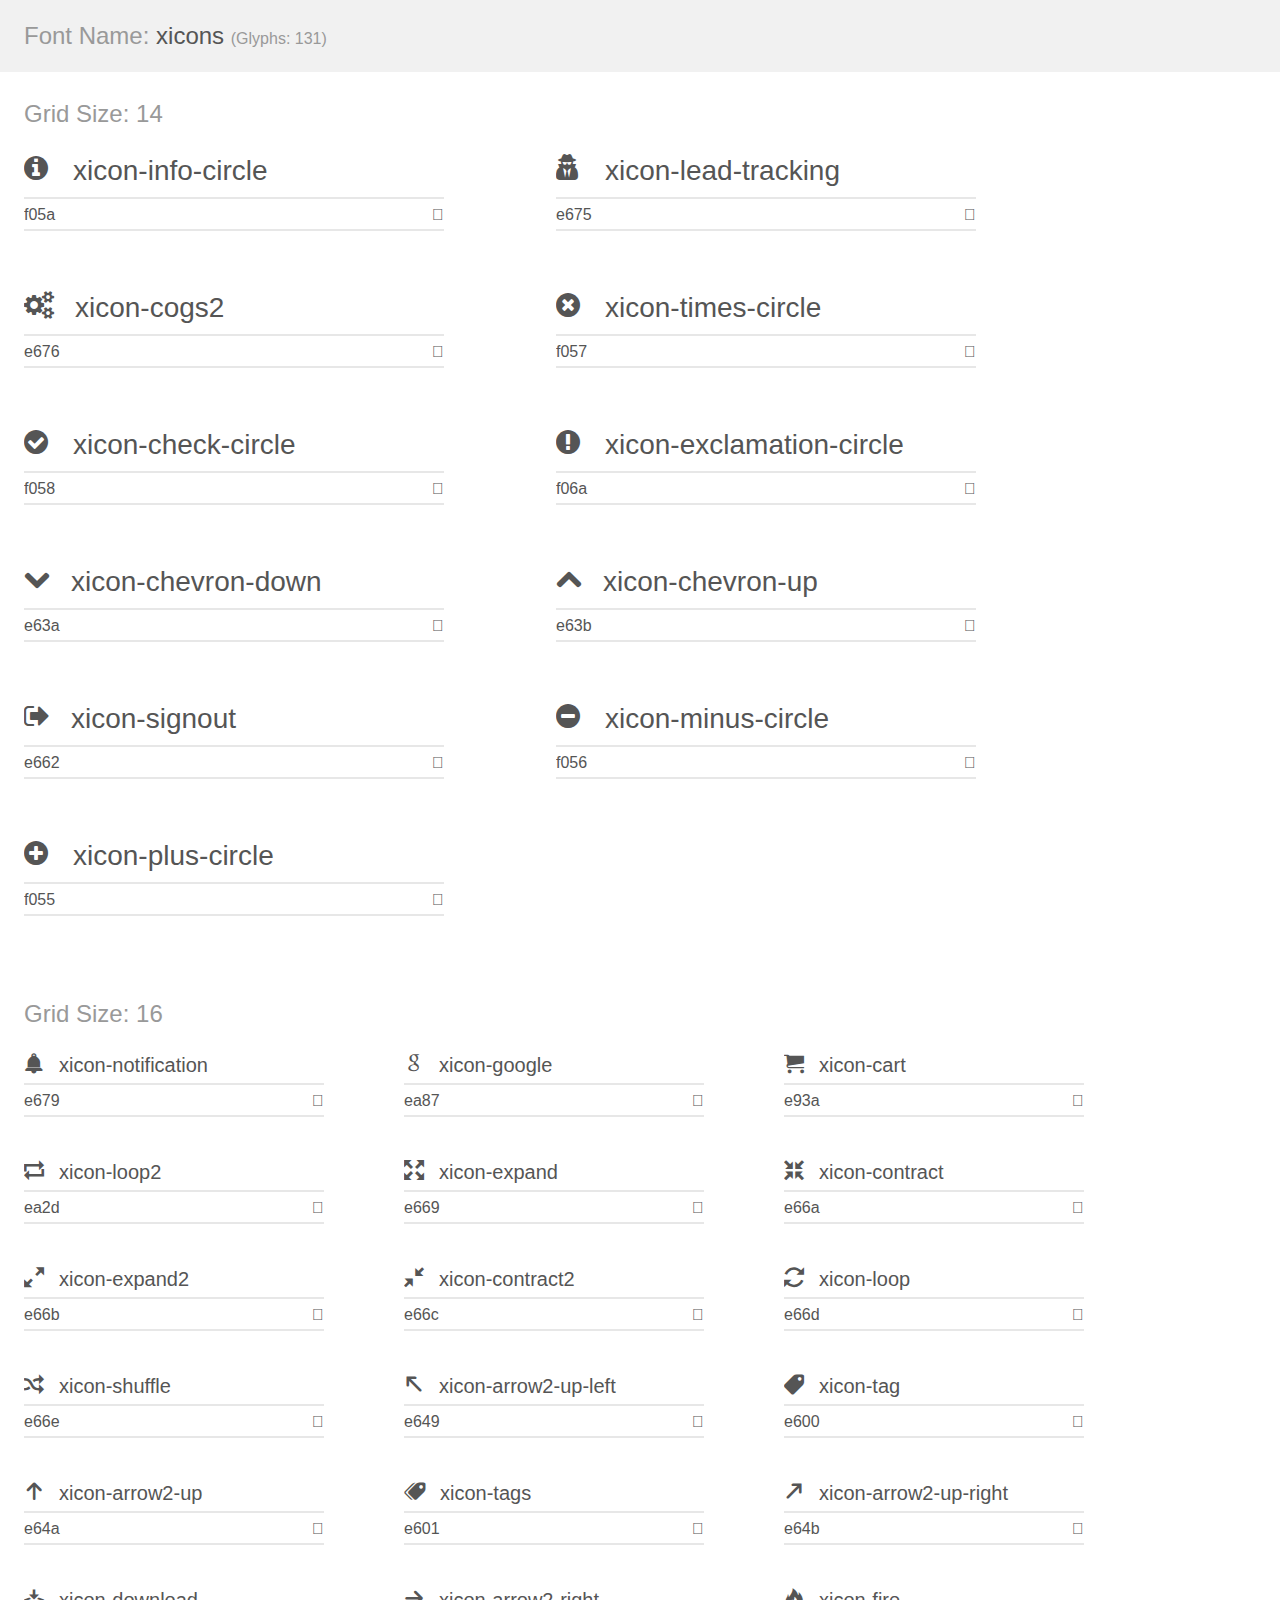
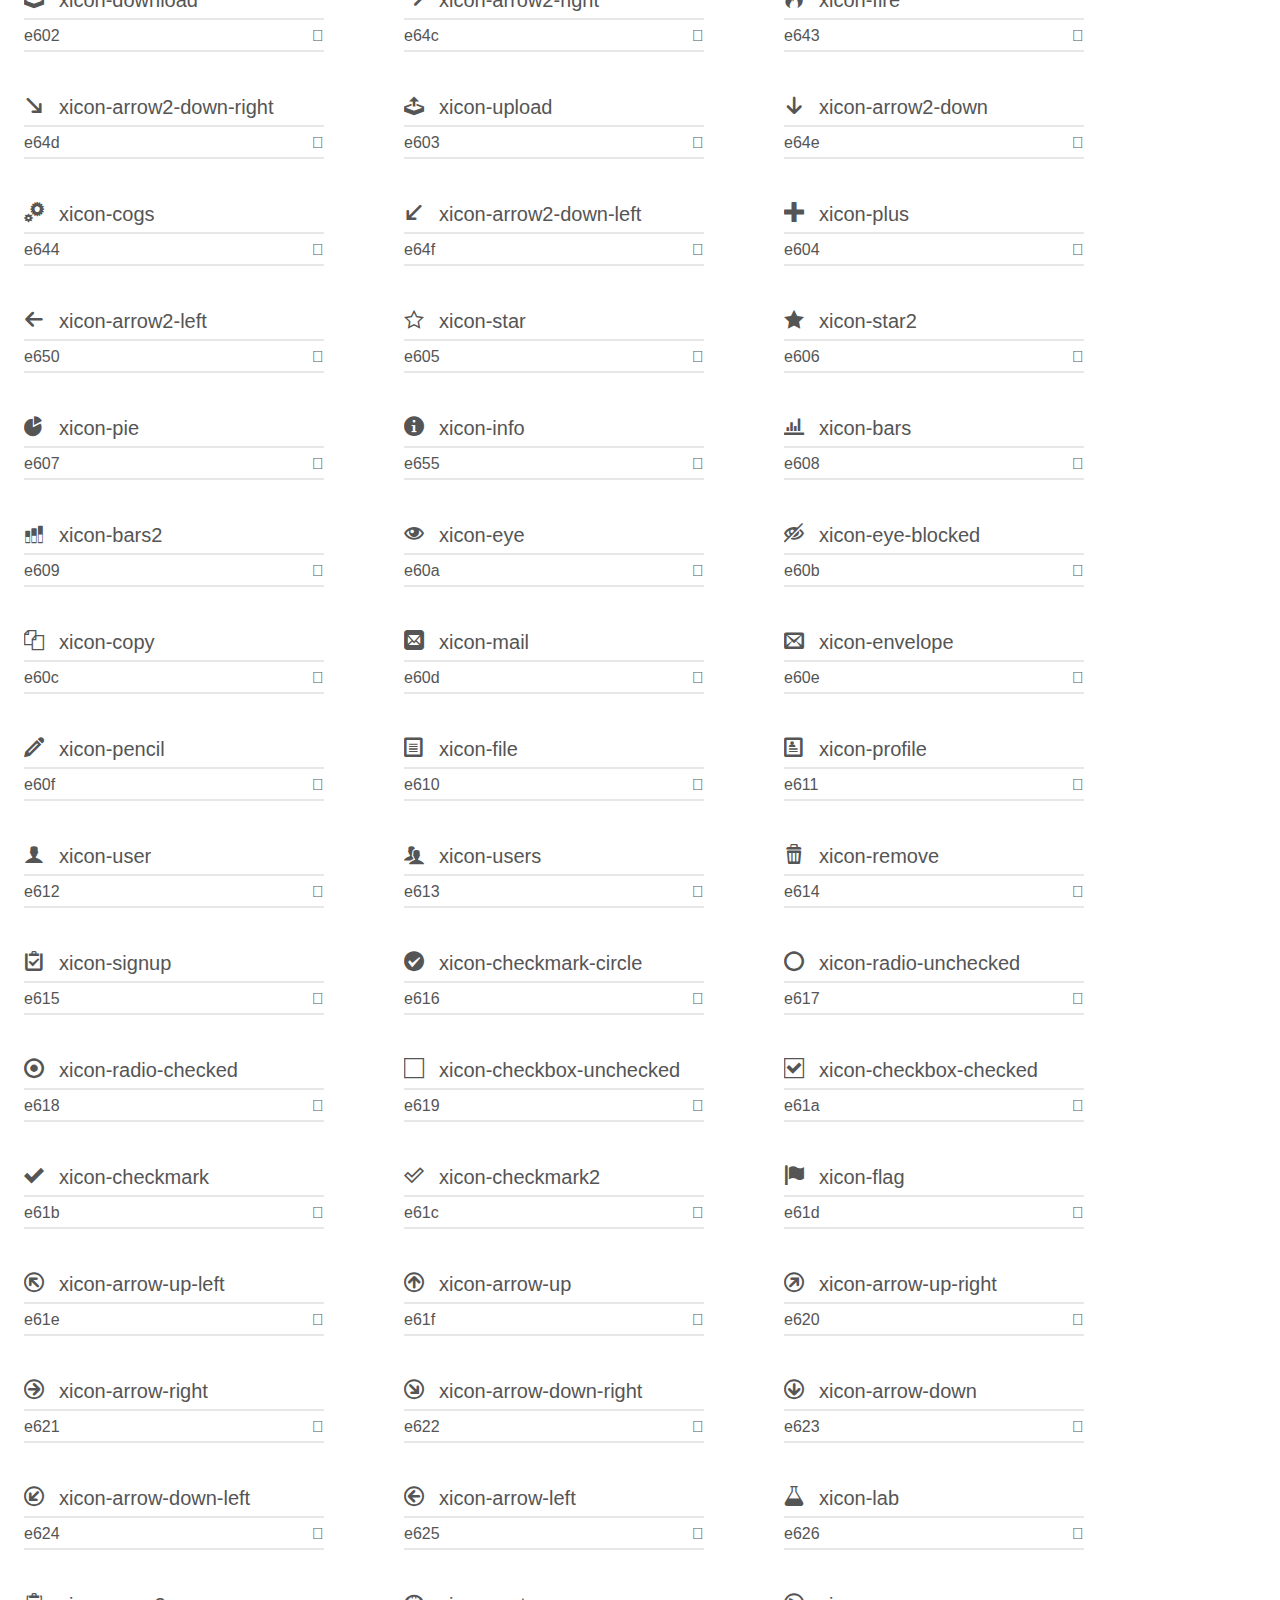
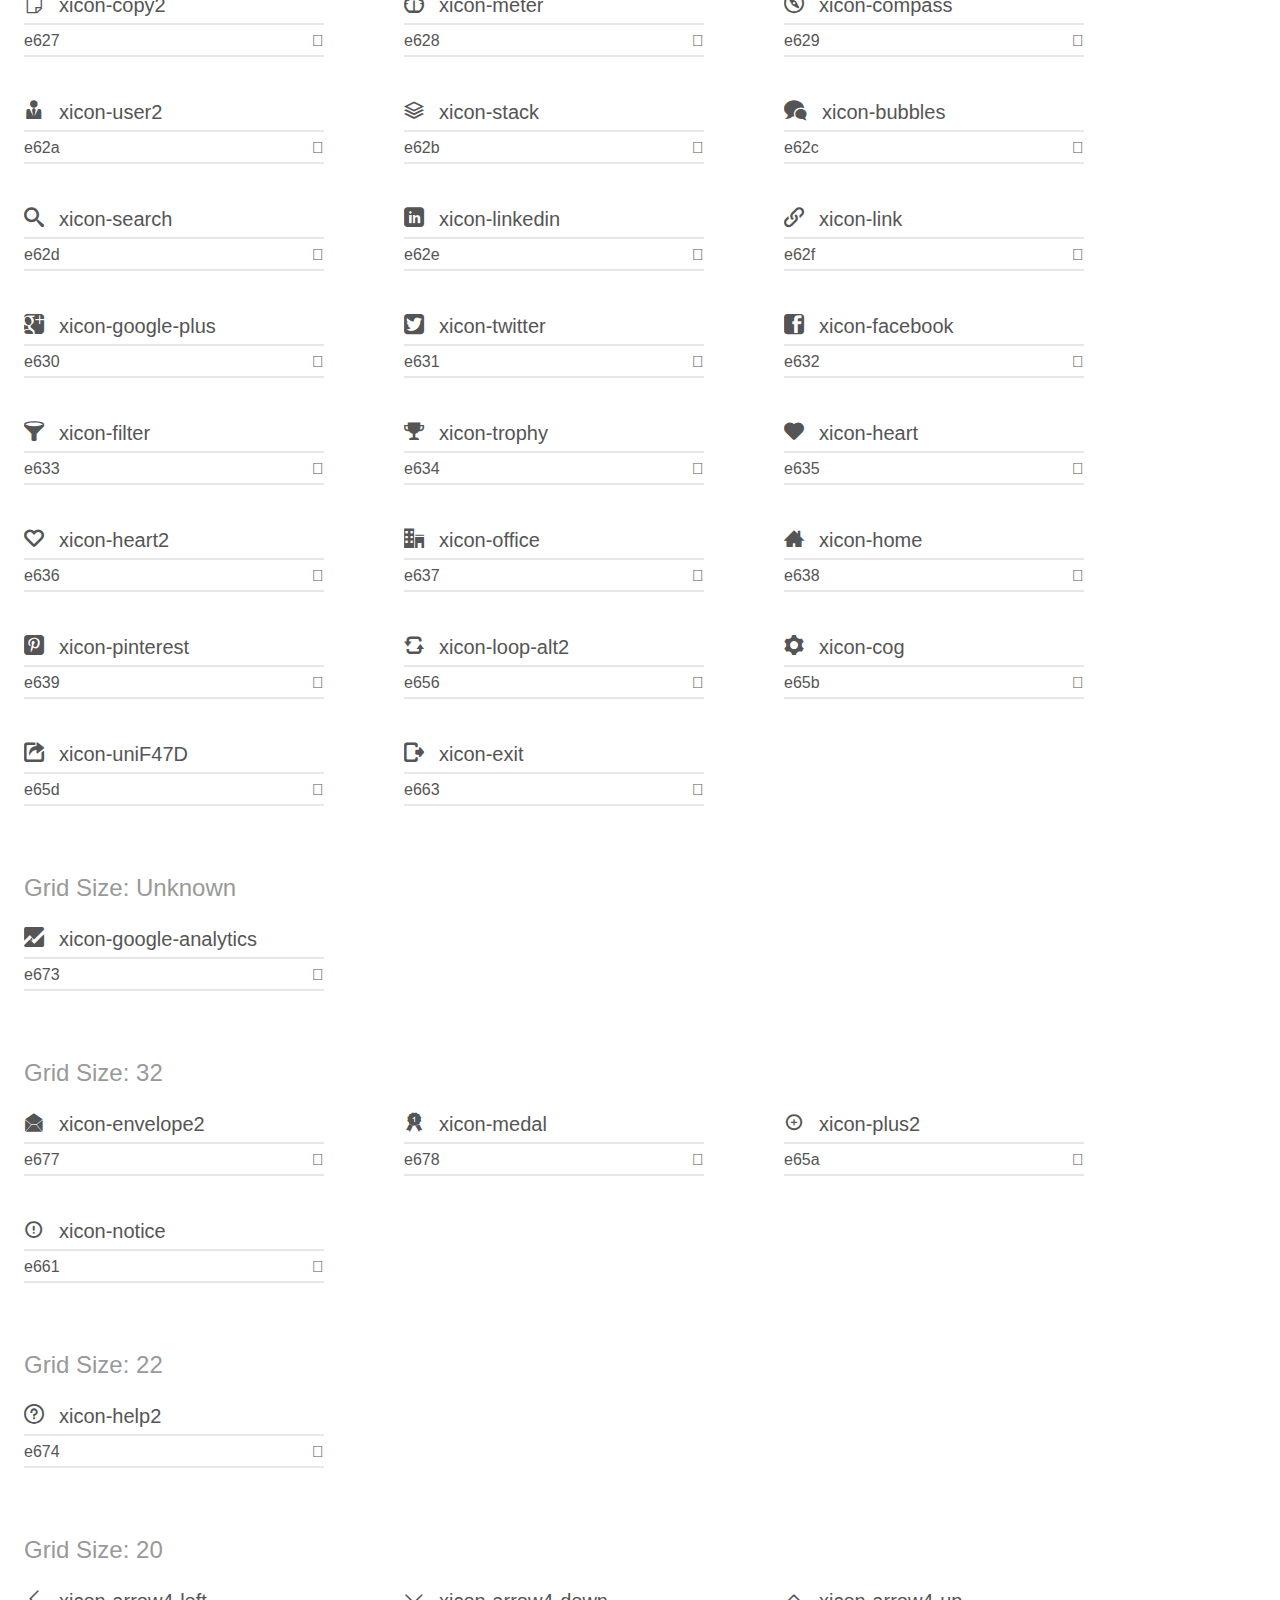
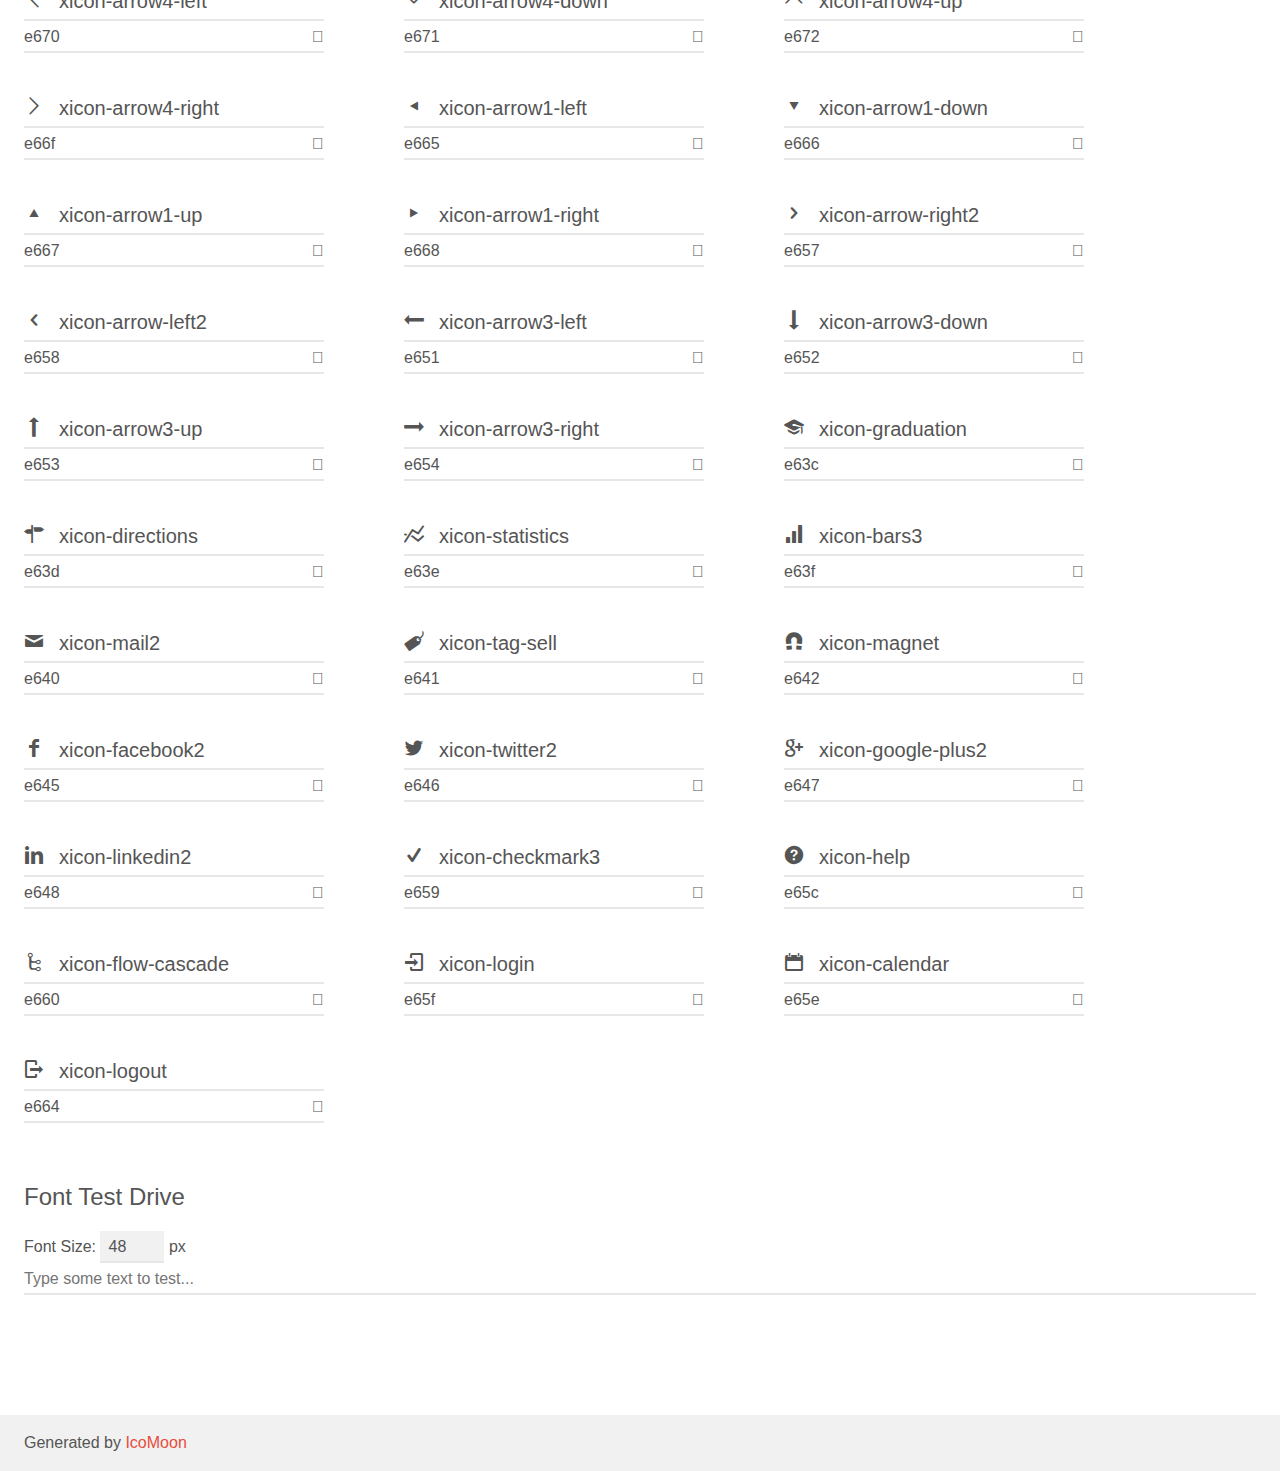
<file: css/icons-font/demo.html>
<!doctype html>
<html>
<head>
	<meta charset="utf-8">
	<title>IcoMoon Demo</title>
	<meta name="description" content="An Icon Font Generated By IcoMoon.io">
	<meta name="viewport" content="width=device-width">
	<link rel="stylesheet" href="demo-files/demo.css">
	<link rel="stylesheet" href="style.css">
	<!--[if lt IE 8]><!-->
	<link rel="stylesheet" href="ie7/ie7.css">
	<!--<![endif]-->
</head>
<body>
	<div class="bgc1 clearfix">
		<h1 class="mhmm mvm"><span class="fgc1">Font Name:</span> xicons <small class="fgc1">(Glyphs:&nbsp;131)</small></h1>
	</div>
	<div class="clearfix mhl ptl">
		<h1 class="mvm mtn fgc1">Grid Size: 14</h1>
		<div class="glyph fs1">
			<div class="clearfix bshadow0 pbs">
				<span class="xicon-info-circle">
				
				</span>
				<span class="mls"> xicon-info-circle</span>
			</div>
			<fieldset class="fs0 size1of1 clearfix hidden-false">
				<input type="text" readonly value="f05a" class="unit size1of2" />
				<input type="text" maxlength="1" readonly value="&#xf05a;" class="unitRight size1of2 talign-right" />
			</fieldset>
			<div class="fs0 bshadow0 clearfix hidden-true">
				<span class="unit pvs fgc1">liga: </span>
				<input type="text" readonly value="" class="liga unitRight" />
			</div>
		</div>
		<div class="glyph fs1">
			<div class="clearfix bshadow0 pbs">
				<span class="xicon-lead-tracking">
				
				</span>
				<span class="mls"> xicon-lead-tracking</span>
			</div>
			<fieldset class="fs0 size1of1 clearfix hidden-false">
				<input type="text" readonly value="e675" class="unit size1of2" />
				<input type="text" maxlength="1" readonly value="&#xe675;" class="unitRight size1of2 talign-right" />
			</fieldset>
			<div class="fs0 bshadow0 clearfix hidden-true">
				<span class="unit pvs fgc1">liga: </span>
				<input type="text" readonly value="" class="liga unitRight" />
			</div>
		</div>
		<div class="glyph fs1">
			<div class="clearfix bshadow0 pbs">
				<span class="xicon-cogs2">
				
				</span>
				<span class="mls"> xicon-cogs2</span>
			</div>
			<fieldset class="fs0 size1of1 clearfix hidden-false">
				<input type="text" readonly value="e676" class="unit size1of2" />
				<input type="text" maxlength="1" readonly value="&#xe676;" class="unitRight size1of2 talign-right" />
			</fieldset>
			<div class="fs0 bshadow0 clearfix hidden-true">
				<span class="unit pvs fgc1">liga: </span>
				<input type="text" readonly value="" class="liga unitRight" />
			</div>
		</div>
		<div class="glyph fs1">
			<div class="clearfix bshadow0 pbs">
				<span class="xicon-times-circle">
				
				</span>
				<span class="mls"> xicon-times-circle</span>
			</div>
			<fieldset class="fs0 size1of1 clearfix hidden-false">
				<input type="text" readonly value="f057" class="unit size1of2" />
				<input type="text" maxlength="1" readonly value="&#xf057;" class="unitRight size1of2 talign-right" />
			</fieldset>
			<div class="fs0 bshadow0 clearfix hidden-true">
				<span class="unit pvs fgc1">liga: </span>
				<input type="text" readonly value="" class="liga unitRight" />
			</div>
		</div>
		<div class="glyph fs1">
			<div class="clearfix bshadow0 pbs">
				<span class="xicon-check-circle">
				
				</span>
				<span class="mls"> xicon-check-circle</span>
			</div>
			<fieldset class="fs0 size1of1 clearfix hidden-false">
				<input type="text" readonly value="f058" class="unit size1of2" />
				<input type="text" maxlength="1" readonly value="&#xf058;" class="unitRight size1of2 talign-right" />
			</fieldset>
			<div class="fs0 bshadow0 clearfix hidden-true">
				<span class="unit pvs fgc1">liga: </span>
				<input type="text" readonly value="" class="liga unitRight" />
			</div>
		</div>
		<div class="glyph fs1">
			<div class="clearfix bshadow0 pbs">
				<span class="xicon-exclamation-circle">
				
				</span>
				<span class="mls"> xicon-exclamation-circle</span>
			</div>
			<fieldset class="fs0 size1of1 clearfix hidden-false">
				<input type="text" readonly value="f06a" class="unit size1of2" />
				<input type="text" maxlength="1" readonly value="&#xf06a;" class="unitRight size1of2 talign-right" />
			</fieldset>
			<div class="fs0 bshadow0 clearfix hidden-true">
				<span class="unit pvs fgc1">liga: </span>
				<input type="text" readonly value="" class="liga unitRight" />
			</div>
		</div>
		<div class="glyph fs1">
			<div class="clearfix bshadow0 pbs">
				<span class="xicon-chevron-down">
				
				</span>
				<span class="mls"> xicon-chevron-down</span>
			</div>
			<fieldset class="fs0 size1of1 clearfix hidden-false">
				<input type="text" readonly value="e63a" class="unit size1of2" />
				<input type="text" maxlength="1" readonly value="&#xe63a;" class="unitRight size1of2 talign-right" />
			</fieldset>
			<div class="fs0 bshadow0 clearfix hidden-true">
				<span class="unit pvs fgc1">liga: </span>
				<input type="text" readonly value="" class="liga unitRight" />
			</div>
		</div>
		<div class="glyph fs1">
			<div class="clearfix bshadow0 pbs">
				<span class="xicon-chevron-up">
				
				</span>
				<span class="mls"> xicon-chevron-up</span>
			</div>
			<fieldset class="fs0 size1of1 clearfix hidden-false">
				<input type="text" readonly value="e63b" class="unit size1of2" />
				<input type="text" maxlength="1" readonly value="&#xe63b;" class="unitRight size1of2 talign-right" />
			</fieldset>
			<div class="fs0 bshadow0 clearfix hidden-true">
				<span class="unit pvs fgc1">liga: </span>
				<input type="text" readonly value="" class="liga unitRight" />
			</div>
		</div>
		<div class="glyph fs1">
			<div class="clearfix bshadow0 pbs">
				<span class="xicon-signout">
				
				</span>
				<span class="mls"> xicon-signout</span>
			</div>
			<fieldset class="fs0 size1of1 clearfix hidden-false">
				<input type="text" readonly value="e662" class="unit size1of2" />
				<input type="text" maxlength="1" readonly value="&#xe662;" class="unitRight size1of2 talign-right" />
			</fieldset>
			<div class="fs0 bshadow0 clearfix hidden-true">
				<span class="unit pvs fgc1">liga: </span>
				<input type="text" readonly value="" class="liga unitRight" />
			</div>
		</div>
		<div class="glyph fs1">
			<div class="clearfix bshadow0 pbs">
				<span class="xicon-minus-circle">
				
				</span>
				<span class="mls"> xicon-minus-circle</span>
			</div>
			<fieldset class="fs0 size1of1 clearfix hidden-false">
				<input type="text" readonly value="f056" class="unit size1of2" />
				<input type="text" maxlength="1" readonly value="&#xf056;" class="unitRight size1of2 talign-right" />
			</fieldset>
			<div class="fs0 bshadow0 clearfix hidden-true">
				<span class="unit pvs fgc1">liga: </span>
				<input type="text" readonly value="" class="liga unitRight" />
			</div>
		</div>
		<div class="glyph fs1">
			<div class="clearfix bshadow0 pbs">
				<span class="xicon-plus-circle">
				
				</span>
				<span class="mls"> xicon-plus-circle</span>
			</div>
			<fieldset class="fs0 size1of1 clearfix hidden-false">
				<input type="text" readonly value="f055" class="unit size1of2" />
				<input type="text" maxlength="1" readonly value="&#xf055;" class="unitRight size1of2 talign-right" />
			</fieldset>
			<div class="fs0 bshadow0 clearfix hidden-true">
				<span class="unit pvs fgc1">liga: </span>
				<input type="text" readonly value="" class="liga unitRight" />
			</div>
		</div>
	</div>
	<div class="clearfix mhl ptl">
		<h1 class="mvm mtn fgc1">Grid Size: 16</h1>
		<div class="glyph fs2">
			<div class="clearfix bshadow0 pbs">
				<span class="xicon-notification">
				
				</span>
				<span class="mls"> xicon-notification</span>
			</div>
			<fieldset class="fs0 size1of1 clearfix hidden-false">
				<input type="text" readonly value="e679" class="unit size1of2" />
				<input type="text" maxlength="1" readonly value="&#xe679;" class="unitRight size1of2 talign-right" />
			</fieldset>
			<div class="fs0 bshadow0 clearfix hidden-true">
				<span class="unit pvs fgc1">liga: </span>
				<input type="text" readonly value="" class="liga unitRight" />
			</div>
		</div>
		<div class="glyph fs2">
			<div class="clearfix bshadow0 pbs">
				<span class="xicon-google">
				
				</span>
				<span class="mls"> xicon-google</span>
			</div>
			<fieldset class="fs0 size1of1 clearfix hidden-false">
				<input type="text" readonly value="ea87" class="unit size1of2" />
				<input type="text" maxlength="1" readonly value="&#xea87;" class="unitRight size1of2 talign-right" />
			</fieldset>
			<div class="fs0 bshadow0 clearfix hidden-true">
				<span class="unit pvs fgc1">liga: </span>
				<input type="text" readonly value="google, brand" class="liga unitRight" />
			</div>
		</div>
		<div class="glyph fs2">
			<div class="clearfix bshadow0 pbs">
				<span class="xicon-cart">
				
				</span>
				<span class="mls"> xicon-cart</span>
			</div>
			<fieldset class="fs0 size1of1 clearfix hidden-false">
				<input type="text" readonly value="e93a" class="unit size1of2" />
				<input type="text" maxlength="1" readonly value="&#xe93a;" class="unitRight size1of2 talign-right" />
			</fieldset>
			<div class="fs0 bshadow0 clearfix hidden-true">
				<span class="unit pvs fgc1">liga: </span>
				<input type="text" readonly value="cart, purchase" class="liga unitRight" />
			</div>
		</div>
		<div class="glyph fs2">
			<div class="clearfix bshadow0 pbs">
				<span class="xicon-loop2">
				
				</span>
				<span class="mls"> xicon-loop2</span>
			</div>
			<fieldset class="fs0 size1of1 clearfix hidden-false">
				<input type="text" readonly value="ea2d" class="unit size1of2" />
				<input type="text" maxlength="1" readonly value="&#xea2d;" class="unitRight size1of2 talign-right" />
			</fieldset>
			<div class="fs0 bshadow0 clearfix hidden-true">
				<span class="unit pvs fgc1">liga: </span>
				<input type="text" readonly value="loop, repeat" class="liga unitRight" />
			</div>
		</div>
		<div class="glyph fs2">
			<div class="clearfix bshadow0 pbs">
				<span class="xicon-expand">
				
				</span>
				<span class="mls"> xicon-expand</span>
			</div>
			<fieldset class="fs0 size1of1 clearfix hidden-false">
				<input type="text" readonly value="e669" class="unit size1of2" />
				<input type="text" maxlength="1" readonly value="&#xe669;" class="unitRight size1of2 talign-right" />
			</fieldset>
			<div class="fs0 bshadow0 clearfix hidden-true">
				<span class="unit pvs fgc1">liga: </span>
				<input type="text" readonly value="" class="liga unitRight" />
			</div>
		</div>
		<div class="glyph fs2">
			<div class="clearfix bshadow0 pbs">
				<span class="xicon-contract">
				
				</span>
				<span class="mls"> xicon-contract</span>
			</div>
			<fieldset class="fs0 size1of1 clearfix hidden-false">
				<input type="text" readonly value="e66a" class="unit size1of2" />
				<input type="text" maxlength="1" readonly value="&#xe66a;" class="unitRight size1of2 talign-right" />
			</fieldset>
			<div class="fs0 bshadow0 clearfix hidden-true">
				<span class="unit pvs fgc1">liga: </span>
				<input type="text" readonly value="" class="liga unitRight" />
			</div>
		</div>
		<div class="glyph fs2">
			<div class="clearfix bshadow0 pbs">
				<span class="xicon-expand2">
				
				</span>
				<span class="mls"> xicon-expand2</span>
			</div>
			<fieldset class="fs0 size1of1 clearfix hidden-false">
				<input type="text" readonly value="e66b" class="unit size1of2" />
				<input type="text" maxlength="1" readonly value="&#xe66b;" class="unitRight size1of2 talign-right" />
			</fieldset>
			<div class="fs0 bshadow0 clearfix hidden-true">
				<span class="unit pvs fgc1">liga: </span>
				<input type="text" readonly value="" class="liga unitRight" />
			</div>
		</div>
		<div class="glyph fs2">
			<div class="clearfix bshadow0 pbs">
				<span class="xicon-contract2">
				
				</span>
				<span class="mls"> xicon-contract2</span>
			</div>
			<fieldset class="fs0 size1of1 clearfix hidden-false">
				<input type="text" readonly value="e66c" class="unit size1of2" />
				<input type="text" maxlength="1" readonly value="&#xe66c;" class="unitRight size1of2 talign-right" />
			</fieldset>
			<div class="fs0 bshadow0 clearfix hidden-true">
				<span class="unit pvs fgc1">liga: </span>
				<input type="text" readonly value="" class="liga unitRight" />
			</div>
		</div>
		<div class="glyph fs2">
			<div class="clearfix bshadow0 pbs">
				<span class="xicon-loop">
				
				</span>
				<span class="mls"> xicon-loop</span>
			</div>
			<fieldset class="fs0 size1of1 clearfix hidden-false">
				<input type="text" readonly value="e66d" class="unit size1of2" />
				<input type="text" maxlength="1" readonly value="&#xe66d;" class="unitRight size1of2 talign-right" />
			</fieldset>
			<div class="fs0 bshadow0 clearfix hidden-true">
				<span class="unit pvs fgc1">liga: </span>
				<input type="text" readonly value="" class="liga unitRight" />
			</div>
		</div>
		<div class="glyph fs2">
			<div class="clearfix bshadow0 pbs">
				<span class="xicon-shuffle">
				
				</span>
				<span class="mls"> xicon-shuffle</span>
			</div>
			<fieldset class="fs0 size1of1 clearfix hidden-false">
				<input type="text" readonly value="e66e" class="unit size1of2" />
				<input type="text" maxlength="1" readonly value="&#xe66e;" class="unitRight size1of2 talign-right" />
			</fieldset>
			<div class="fs0 bshadow0 clearfix hidden-true">
				<span class="unit pvs fgc1">liga: </span>
				<input type="text" readonly value="" class="liga unitRight" />
			</div>
		</div>
		<div class="glyph fs2">
			<div class="clearfix bshadow0 pbs">
				<span class="xicon-arrow2-up-left">
				
				</span>
				<span class="mls"> xicon-arrow2-up-left</span>
			</div>
			<fieldset class="fs0 size1of1 clearfix hidden-false">
				<input type="text" readonly value="e649" class="unit size1of2" />
				<input type="text" maxlength="1" readonly value="&#xe649;" class="unitRight size1of2 talign-right" />
			</fieldset>
			<div class="fs0 bshadow0 clearfix hidden-true">
				<span class="unit pvs fgc1">liga: </span>
				<input type="text" readonly value="" class="liga unitRight" />
			</div>
		</div>
		<div class="glyph fs2">
			<div class="clearfix bshadow0 pbs">
				<span class="xicon-tag">
				
				</span>
				<span class="mls"> xicon-tag</span>
			</div>
			<fieldset class="fs0 size1of1 clearfix hidden-false">
				<input type="text" readonly value="e600" class="unit size1of2" />
				<input type="text" maxlength="1" readonly value="&#xe600;" class="unitRight size1of2 talign-right" />
			</fieldset>
			<div class="fs0 bshadow0 clearfix hidden-true">
				<span class="unit pvs fgc1">liga: </span>
				<input type="text" readonly value="" class="liga unitRight" />
			</div>
		</div>
		<div class="glyph fs2">
			<div class="clearfix bshadow0 pbs">
				<span class="xicon-arrow2-up">
				
				</span>
				<span class="mls"> xicon-arrow2-up</span>
			</div>
			<fieldset class="fs0 size1of1 clearfix hidden-false">
				<input type="text" readonly value="e64a" class="unit size1of2" />
				<input type="text" maxlength="1" readonly value="&#xe64a;" class="unitRight size1of2 talign-right" />
			</fieldset>
			<div class="fs0 bshadow0 clearfix hidden-true">
				<span class="unit pvs fgc1">liga: </span>
				<input type="text" readonly value="" class="liga unitRight" />
			</div>
		</div>
		<div class="glyph fs2">
			<div class="clearfix bshadow0 pbs">
				<span class="xicon-tags">
				
				</span>
				<span class="mls"> xicon-tags</span>
			</div>
			<fieldset class="fs0 size1of1 clearfix hidden-false">
				<input type="text" readonly value="e601" class="unit size1of2" />
				<input type="text" maxlength="1" readonly value="&#xe601;" class="unitRight size1of2 talign-right" />
			</fieldset>
			<div class="fs0 bshadow0 clearfix hidden-true">
				<span class="unit pvs fgc1">liga: </span>
				<input type="text" readonly value="" class="liga unitRight" />
			</div>
		</div>
		<div class="glyph fs2">
			<div class="clearfix bshadow0 pbs">
				<span class="xicon-arrow2-up-right">
				
				</span>
				<span class="mls"> xicon-arrow2-up-right</span>
			</div>
			<fieldset class="fs0 size1of1 clearfix hidden-false">
				<input type="text" readonly value="e64b" class="unit size1of2" />
				<input type="text" maxlength="1" readonly value="&#xe64b;" class="unitRight size1of2 talign-right" />
			</fieldset>
			<div class="fs0 bshadow0 clearfix hidden-true">
				<span class="unit pvs fgc1">liga: </span>
				<input type="text" readonly value="" class="liga unitRight" />
			</div>
		</div>
		<div class="glyph fs2">
			<div class="clearfix bshadow0 pbs">
				<span class="xicon-download">
				
				</span>
				<span class="mls"> xicon-download</span>
			</div>
			<fieldset class="fs0 size1of1 clearfix hidden-false">
				<input type="text" readonly value="e602" class="unit size1of2" />
				<input type="text" maxlength="1" readonly value="&#xe602;" class="unitRight size1of2 talign-right" />
			</fieldset>
			<div class="fs0 bshadow0 clearfix hidden-true">
				<span class="unit pvs fgc1">liga: </span>
				<input type="text" readonly value="" class="liga unitRight" />
			</div>
		</div>
		<div class="glyph fs2">
			<div class="clearfix bshadow0 pbs">
				<span class="xicon-arrow2-right">
				
				</span>
				<span class="mls"> xicon-arrow2-right</span>
			</div>
			<fieldset class="fs0 size1of1 clearfix hidden-false">
				<input type="text" readonly value="e64c" class="unit size1of2" />
				<input type="text" maxlength="1" readonly value="&#xe64c;" class="unitRight size1of2 talign-right" />
			</fieldset>
			<div class="fs0 bshadow0 clearfix hidden-true">
				<span class="unit pvs fgc1">liga: </span>
				<input type="text" readonly value="" class="liga unitRight" />
			</div>
		</div>
		<div class="glyph fs2">
			<div class="clearfix bshadow0 pbs">
				<span class="xicon-fire">
				
				</span>
				<span class="mls"> xicon-fire</span>
			</div>
			<fieldset class="fs0 size1of1 clearfix hidden-false">
				<input type="text" readonly value="e643" class="unit size1of2" />
				<input type="text" maxlength="1" readonly value="&#xe643;" class="unitRight size1of2 talign-right" />
			</fieldset>
			<div class="fs0 bshadow0 clearfix hidden-true">
				<span class="unit pvs fgc1">liga: </span>
				<input type="text" readonly value="" class="liga unitRight" />
			</div>
		</div>
		<div class="glyph fs2">
			<div class="clearfix bshadow0 pbs">
				<span class="xicon-arrow2-down-right">
				
				</span>
				<span class="mls"> xicon-arrow2-down-right</span>
			</div>
			<fieldset class="fs0 size1of1 clearfix hidden-false">
				<input type="text" readonly value="e64d" class="unit size1of2" />
				<input type="text" maxlength="1" readonly value="&#xe64d;" class="unitRight size1of2 talign-right" />
			</fieldset>
			<div class="fs0 bshadow0 clearfix hidden-true">
				<span class="unit pvs fgc1">liga: </span>
				<input type="text" readonly value="" class="liga unitRight" />
			</div>
		</div>
		<div class="glyph fs2">
			<div class="clearfix bshadow0 pbs">
				<span class="xicon-upload">
				
				</span>
				<span class="mls"> xicon-upload</span>
			</div>
			<fieldset class="fs0 size1of1 clearfix hidden-false">
				<input type="text" readonly value="e603" class="unit size1of2" />
				<input type="text" maxlength="1" readonly value="&#xe603;" class="unitRight size1of2 talign-right" />
			</fieldset>
			<div class="fs0 bshadow0 clearfix hidden-true">
				<span class="unit pvs fgc1">liga: </span>
				<input type="text" readonly value="" class="liga unitRight" />
			</div>
		</div>
		<div class="glyph fs2">
			<div class="clearfix bshadow0 pbs">
				<span class="xicon-arrow2-down">
				
				</span>
				<span class="mls"> xicon-arrow2-down</span>
			</div>
			<fieldset class="fs0 size1of1 clearfix hidden-false">
				<input type="text" readonly value="e64e" class="unit size1of2" />
				<input type="text" maxlength="1" readonly value="&#xe64e;" class="unitRight size1of2 talign-right" />
			</fieldset>
			<div class="fs0 bshadow0 clearfix hidden-true">
				<span class="unit pvs fgc1">liga: </span>
				<input type="text" readonly value="" class="liga unitRight" />
			</div>
		</div>
		<div class="glyph fs2">
			<div class="clearfix bshadow0 pbs">
				<span class="xicon-cogs">
				
				</span>
				<span class="mls"> xicon-cogs</span>
			</div>
			<fieldset class="fs0 size1of1 clearfix hidden-false">
				<input type="text" readonly value="e644" class="unit size1of2" />
				<input type="text" maxlength="1" readonly value="&#xe644;" class="unitRight size1of2 talign-right" />
			</fieldset>
			<div class="fs0 bshadow0 clearfix hidden-true">
				<span class="unit pvs fgc1">liga: </span>
				<input type="text" readonly value="" class="liga unitRight" />
			</div>
		</div>
		<div class="glyph fs2">
			<div class="clearfix bshadow0 pbs">
				<span class="xicon-arrow2-down-left">
				
				</span>
				<span class="mls"> xicon-arrow2-down-left</span>
			</div>
			<fieldset class="fs0 size1of1 clearfix hidden-false">
				<input type="text" readonly value="e64f" class="unit size1of2" />
				<input type="text" maxlength="1" readonly value="&#xe64f;" class="unitRight size1of2 talign-right" />
			</fieldset>
			<div class="fs0 bshadow0 clearfix hidden-true">
				<span class="unit pvs fgc1">liga: </span>
				<input type="text" readonly value="" class="liga unitRight" />
			</div>
		</div>
		<div class="glyph fs2">
			<div class="clearfix bshadow0 pbs">
				<span class="xicon-plus">
				
				</span>
				<span class="mls"> xicon-plus</span>
			</div>
			<fieldset class="fs0 size1of1 clearfix hidden-false">
				<input type="text" readonly value="e604" class="unit size1of2" />
				<input type="text" maxlength="1" readonly value="&#xe604;" class="unitRight size1of2 talign-right" />
			</fieldset>
			<div class="fs0 bshadow0 clearfix hidden-true">
				<span class="unit pvs fgc1">liga: </span>
				<input type="text" readonly value="" class="liga unitRight" />
			</div>
		</div>
		<div class="glyph fs2">
			<div class="clearfix bshadow0 pbs">
				<span class="xicon-arrow2-left">
				
				</span>
				<span class="mls"> xicon-arrow2-left</span>
			</div>
			<fieldset class="fs0 size1of1 clearfix hidden-false">
				<input type="text" readonly value="e650" class="unit size1of2" />
				<input type="text" maxlength="1" readonly value="&#xe650;" class="unitRight size1of2 talign-right" />
			</fieldset>
			<div class="fs0 bshadow0 clearfix hidden-true">
				<span class="unit pvs fgc1">liga: </span>
				<input type="text" readonly value="" class="liga unitRight" />
			</div>
		</div>
		<div class="glyph fs2">
			<div class="clearfix bshadow0 pbs">
				<span class="xicon-star">
				
				</span>
				<span class="mls"> xicon-star</span>
			</div>
			<fieldset class="fs0 size1of1 clearfix hidden-false">
				<input type="text" readonly value="e605" class="unit size1of2" />
				<input type="text" maxlength="1" readonly value="&#xe605;" class="unitRight size1of2 talign-right" />
			</fieldset>
			<div class="fs0 bshadow0 clearfix hidden-true">
				<span class="unit pvs fgc1">liga: </span>
				<input type="text" readonly value="" class="liga unitRight" />
			</div>
		</div>
		<div class="glyph fs2">
			<div class="clearfix bshadow0 pbs">
				<span class="xicon-star2">
				
				</span>
				<span class="mls"> xicon-star2</span>
			</div>
			<fieldset class="fs0 size1of1 clearfix hidden-false">
				<input type="text" readonly value="e606" class="unit size1of2" />
				<input type="text" maxlength="1" readonly value="&#xe606;" class="unitRight size1of2 talign-right" />
			</fieldset>
			<div class="fs0 bshadow0 clearfix hidden-true">
				<span class="unit pvs fgc1">liga: </span>
				<input type="text" readonly value="" class="liga unitRight" />
			</div>
		</div>
		<div class="glyph fs2">
			<div class="clearfix bshadow0 pbs">
				<span class="xicon-pie">
				
				</span>
				<span class="mls"> xicon-pie</span>
			</div>
			<fieldset class="fs0 size1of1 clearfix hidden-false">
				<input type="text" readonly value="e607" class="unit size1of2" />
				<input type="text" maxlength="1" readonly value="&#xe607;" class="unitRight size1of2 talign-right" />
			</fieldset>
			<div class="fs0 bshadow0 clearfix hidden-true">
				<span class="unit pvs fgc1">liga: </span>
				<input type="text" readonly value="" class="liga unitRight" />
			</div>
		</div>
		<div class="glyph fs2">
			<div class="clearfix bshadow0 pbs">
				<span class="xicon-info">
				
				</span>
				<span class="mls"> xicon-info</span>
			</div>
			<fieldset class="fs0 size1of1 clearfix hidden-false">
				<input type="text" readonly value="e655" class="unit size1of2" />
				<input type="text" maxlength="1" readonly value="&#xe655;" class="unitRight size1of2 talign-right" />
			</fieldset>
			<div class="fs0 bshadow0 clearfix hidden-true">
				<span class="unit pvs fgc1">liga: </span>
				<input type="text" readonly value="" class="liga unitRight" />
			</div>
		</div>
		<div class="glyph fs2">
			<div class="clearfix bshadow0 pbs">
				<span class="xicon-bars">
				
				</span>
				<span class="mls"> xicon-bars</span>
			</div>
			<fieldset class="fs0 size1of1 clearfix hidden-false">
				<input type="text" readonly value="e608" class="unit size1of2" />
				<input type="text" maxlength="1" readonly value="&#xe608;" class="unitRight size1of2 talign-right" />
			</fieldset>
			<div class="fs0 bshadow0 clearfix hidden-true">
				<span class="unit pvs fgc1">liga: </span>
				<input type="text" readonly value="" class="liga unitRight" />
			</div>
		</div>
		<div class="glyph fs2">
			<div class="clearfix bshadow0 pbs">
				<span class="xicon-bars2">
				
				</span>
				<span class="mls"> xicon-bars2</span>
			</div>
			<fieldset class="fs0 size1of1 clearfix hidden-false">
				<input type="text" readonly value="e609" class="unit size1of2" />
				<input type="text" maxlength="1" readonly value="&#xe609;" class="unitRight size1of2 talign-right" />
			</fieldset>
			<div class="fs0 bshadow0 clearfix hidden-true">
				<span class="unit pvs fgc1">liga: </span>
				<input type="text" readonly value="" class="liga unitRight" />
			</div>
		</div>
		<div class="glyph fs2">
			<div class="clearfix bshadow0 pbs">
				<span class="xicon-eye">
				
				</span>
				<span class="mls"> xicon-eye</span>
			</div>
			<fieldset class="fs0 size1of1 clearfix hidden-false">
				<input type="text" readonly value="e60a" class="unit size1of2" />
				<input type="text" maxlength="1" readonly value="&#xe60a;" class="unitRight size1of2 talign-right" />
			</fieldset>
			<div class="fs0 bshadow0 clearfix hidden-true">
				<span class="unit pvs fgc1">liga: </span>
				<input type="text" readonly value="" class="liga unitRight" />
			</div>
		</div>
		<div class="glyph fs2">
			<div class="clearfix bshadow0 pbs">
				<span class="xicon-eye-blocked">
				
				</span>
				<span class="mls"> xicon-eye-blocked</span>
			</div>
			<fieldset class="fs0 size1of1 clearfix hidden-false">
				<input type="text" readonly value="e60b" class="unit size1of2" />
				<input type="text" maxlength="1" readonly value="&#xe60b;" class="unitRight size1of2 talign-right" />
			</fieldset>
			<div class="fs0 bshadow0 clearfix hidden-true">
				<span class="unit pvs fgc1">liga: </span>
				<input type="text" readonly value="" class="liga unitRight" />
			</div>
		</div>
		<div class="glyph fs2">
			<div class="clearfix bshadow0 pbs">
				<span class="xicon-copy">
				
				</span>
				<span class="mls"> xicon-copy</span>
			</div>
			<fieldset class="fs0 size1of1 clearfix hidden-false">
				<input type="text" readonly value="e60c" class="unit size1of2" />
				<input type="text" maxlength="1" readonly value="&#xe60c;" class="unitRight size1of2 talign-right" />
			</fieldset>
			<div class="fs0 bshadow0 clearfix hidden-true">
				<span class="unit pvs fgc1">liga: </span>
				<input type="text" readonly value="" class="liga unitRight" />
			</div>
		</div>
		<div class="glyph fs2">
			<div class="clearfix bshadow0 pbs">
				<span class="xicon-mail">
				
				</span>
				<span class="mls"> xicon-mail</span>
			</div>
			<fieldset class="fs0 size1of1 clearfix hidden-false">
				<input type="text" readonly value="e60d" class="unit size1of2" />
				<input type="text" maxlength="1" readonly value="&#xe60d;" class="unitRight size1of2 talign-right" />
			</fieldset>
			<div class="fs0 bshadow0 clearfix hidden-true">
				<span class="unit pvs fgc1">liga: </span>
				<input type="text" readonly value="" class="liga unitRight" />
			</div>
		</div>
		<div class="glyph fs2">
			<div class="clearfix bshadow0 pbs">
				<span class="xicon-envelope">
				
				</span>
				<span class="mls"> xicon-envelope</span>
			</div>
			<fieldset class="fs0 size1of1 clearfix hidden-false">
				<input type="text" readonly value="e60e" class="unit size1of2" />
				<input type="text" maxlength="1" readonly value="&#xe60e;" class="unitRight size1of2 talign-right" />
			</fieldset>
			<div class="fs0 bshadow0 clearfix hidden-true">
				<span class="unit pvs fgc1">liga: </span>
				<input type="text" readonly value="" class="liga unitRight" />
			</div>
		</div>
		<div class="glyph fs2">
			<div class="clearfix bshadow0 pbs">
				<span class="xicon-pencil">
				
				</span>
				<span class="mls"> xicon-pencil</span>
			</div>
			<fieldset class="fs0 size1of1 clearfix hidden-false">
				<input type="text" readonly value="e60f" class="unit size1of2" />
				<input type="text" maxlength="1" readonly value="&#xe60f;" class="unitRight size1of2 talign-right" />
			</fieldset>
			<div class="fs0 bshadow0 clearfix hidden-true">
				<span class="unit pvs fgc1">liga: </span>
				<input type="text" readonly value="" class="liga unitRight" />
			</div>
		</div>
		<div class="glyph fs2">
			<div class="clearfix bshadow0 pbs">
				<span class="xicon-file">
				
				</span>
				<span class="mls"> xicon-file</span>
			</div>
			<fieldset class="fs0 size1of1 clearfix hidden-false">
				<input type="text" readonly value="e610" class="unit size1of2" />
				<input type="text" maxlength="1" readonly value="&#xe610;" class="unitRight size1of2 talign-right" />
			</fieldset>
			<div class="fs0 bshadow0 clearfix hidden-true">
				<span class="unit pvs fgc1">liga: </span>
				<input type="text" readonly value="" class="liga unitRight" />
			</div>
		</div>
		<div class="glyph fs2">
			<div class="clearfix bshadow0 pbs">
				<span class="xicon-profile">
				
				</span>
				<span class="mls"> xicon-profile</span>
			</div>
			<fieldset class="fs0 size1of1 clearfix hidden-false">
				<input type="text" readonly value="e611" class="unit size1of2" />
				<input type="text" maxlength="1" readonly value="&#xe611;" class="unitRight size1of2 talign-right" />
			</fieldset>
			<div class="fs0 bshadow0 clearfix hidden-true">
				<span class="unit pvs fgc1">liga: </span>
				<input type="text" readonly value="" class="liga unitRight" />
			</div>
		</div>
		<div class="glyph fs2">
			<div class="clearfix bshadow0 pbs">
				<span class="xicon-user">
				
				</span>
				<span class="mls"> xicon-user</span>
			</div>
			<fieldset class="fs0 size1of1 clearfix hidden-false">
				<input type="text" readonly value="e612" class="unit size1of2" />
				<input type="text" maxlength="1" readonly value="&#xe612;" class="unitRight size1of2 talign-right" />
			</fieldset>
			<div class="fs0 bshadow0 clearfix hidden-true">
				<span class="unit pvs fgc1">liga: </span>
				<input type="text" readonly value="" class="liga unitRight" />
			</div>
		</div>
		<div class="glyph fs2">
			<div class="clearfix bshadow0 pbs">
				<span class="xicon-users">
				
				</span>
				<span class="mls"> xicon-users</span>
			</div>
			<fieldset class="fs0 size1of1 clearfix hidden-false">
				<input type="text" readonly value="e613" class="unit size1of2" />
				<input type="text" maxlength="1" readonly value="&#xe613;" class="unitRight size1of2 talign-right" />
			</fieldset>
			<div class="fs0 bshadow0 clearfix hidden-true">
				<span class="unit pvs fgc1">liga: </span>
				<input type="text" readonly value="" class="liga unitRight" />
			</div>
		</div>
		<div class="glyph fs2">
			<div class="clearfix bshadow0 pbs">
				<span class="xicon-remove">
				
				</span>
				<span class="mls"> xicon-remove</span>
			</div>
			<fieldset class="fs0 size1of1 clearfix hidden-false">
				<input type="text" readonly value="e614" class="unit size1of2" />
				<input type="text" maxlength="1" readonly value="&#xe614;" class="unitRight size1of2 talign-right" />
			</fieldset>
			<div class="fs0 bshadow0 clearfix hidden-true">
				<span class="unit pvs fgc1">liga: </span>
				<input type="text" readonly value="" class="liga unitRight" />
			</div>
		</div>
		<div class="glyph fs2">
			<div class="clearfix bshadow0 pbs">
				<span class="xicon-signup">
				
				</span>
				<span class="mls"> xicon-signup</span>
			</div>
			<fieldset class="fs0 size1of1 clearfix hidden-false">
				<input type="text" readonly value="e615" class="unit size1of2" />
				<input type="text" maxlength="1" readonly value="&#xe615;" class="unitRight size1of2 talign-right" />
			</fieldset>
			<div class="fs0 bshadow0 clearfix hidden-true">
				<span class="unit pvs fgc1">liga: </span>
				<input type="text" readonly value="" class="liga unitRight" />
			</div>
		</div>
		<div class="glyph fs2">
			<div class="clearfix bshadow0 pbs">
				<span class="xicon-checkmark-circle">
				
				</span>
				<span class="mls"> xicon-checkmark-circle</span>
			</div>
			<fieldset class="fs0 size1of1 clearfix hidden-false">
				<input type="text" readonly value="e616" class="unit size1of2" />
				<input type="text" maxlength="1" readonly value="&#xe616;" class="unitRight size1of2 talign-right" />
			</fieldset>
			<div class="fs0 bshadow0 clearfix hidden-true">
				<span class="unit pvs fgc1">liga: </span>
				<input type="text" readonly value="" class="liga unitRight" />
			</div>
		</div>
		<div class="glyph fs2">
			<div class="clearfix bshadow0 pbs">
				<span class="xicon-radio-unchecked">
				
				</span>
				<span class="mls"> xicon-radio-unchecked</span>
			</div>
			<fieldset class="fs0 size1of1 clearfix hidden-false">
				<input type="text" readonly value="e617" class="unit size1of2" />
				<input type="text" maxlength="1" readonly value="&#xe617;" class="unitRight size1of2 talign-right" />
			</fieldset>
			<div class="fs0 bshadow0 clearfix hidden-true">
				<span class="unit pvs fgc1">liga: </span>
				<input type="text" readonly value="" class="liga unitRight" />
			</div>
		</div>
		<div class="glyph fs2">
			<div class="clearfix bshadow0 pbs">
				<span class="xicon-radio-checked">
				
				</span>
				<span class="mls"> xicon-radio-checked</span>
			</div>
			<fieldset class="fs0 size1of1 clearfix hidden-false">
				<input type="text" readonly value="e618" class="unit size1of2" />
				<input type="text" maxlength="1" readonly value="&#xe618;" class="unitRight size1of2 talign-right" />
			</fieldset>
			<div class="fs0 bshadow0 clearfix hidden-true">
				<span class="unit pvs fgc1">liga: </span>
				<input type="text" readonly value="" class="liga unitRight" />
			</div>
		</div>
		<div class="glyph fs2">
			<div class="clearfix bshadow0 pbs">
				<span class="xicon-checkbox-unchecked">
				
				</span>
				<span class="mls"> xicon-checkbox-unchecked</span>
			</div>
			<fieldset class="fs0 size1of1 clearfix hidden-false">
				<input type="text" readonly value="e619" class="unit size1of2" />
				<input type="text" maxlength="1" readonly value="&#xe619;" class="unitRight size1of2 talign-right" />
			</fieldset>
			<div class="fs0 bshadow0 clearfix hidden-true">
				<span class="unit pvs fgc1">liga: </span>
				<input type="text" readonly value="" class="liga unitRight" />
			</div>
		</div>
		<div class="glyph fs2">
			<div class="clearfix bshadow0 pbs">
				<span class="xicon-checkbox-checked">
				
				</span>
				<span class="mls"> xicon-checkbox-checked</span>
			</div>
			<fieldset class="fs0 size1of1 clearfix hidden-false">
				<input type="text" readonly value="e61a" class="unit size1of2" />
				<input type="text" maxlength="1" readonly value="&#xe61a;" class="unitRight size1of2 talign-right" />
			</fieldset>
			<div class="fs0 bshadow0 clearfix hidden-true">
				<span class="unit pvs fgc1">liga: </span>
				<input type="text" readonly value="" class="liga unitRight" />
			</div>
		</div>
		<div class="glyph fs2">
			<div class="clearfix bshadow0 pbs">
				<span class="xicon-checkmark">
				
				</span>
				<span class="mls"> xicon-checkmark</span>
			</div>
			<fieldset class="fs0 size1of1 clearfix hidden-false">
				<input type="text" readonly value="e61b" class="unit size1of2" />
				<input type="text" maxlength="1" readonly value="&#xe61b;" class="unitRight size1of2 talign-right" />
			</fieldset>
			<div class="fs0 bshadow0 clearfix hidden-true">
				<span class="unit pvs fgc1">liga: </span>
				<input type="text" readonly value="" class="liga unitRight" />
			</div>
		</div>
		<div class="glyph fs2">
			<div class="clearfix bshadow0 pbs">
				<span class="xicon-checkmark2">
				
				</span>
				<span class="mls"> xicon-checkmark2</span>
			</div>
			<fieldset class="fs0 size1of1 clearfix hidden-false">
				<input type="text" readonly value="e61c" class="unit size1of2" />
				<input type="text" maxlength="1" readonly value="&#xe61c;" class="unitRight size1of2 talign-right" />
			</fieldset>
			<div class="fs0 bshadow0 clearfix hidden-true">
				<span class="unit pvs fgc1">liga: </span>
				<input type="text" readonly value="" class="liga unitRight" />
			</div>
		</div>
		<div class="glyph fs2">
			<div class="clearfix bshadow0 pbs">
				<span class="xicon-flag">
				
				</span>
				<span class="mls"> xicon-flag</span>
			</div>
			<fieldset class="fs0 size1of1 clearfix hidden-false">
				<input type="text" readonly value="e61d" class="unit size1of2" />
				<input type="text" maxlength="1" readonly value="&#xe61d;" class="unitRight size1of2 talign-right" />
			</fieldset>
			<div class="fs0 bshadow0 clearfix hidden-true">
				<span class="unit pvs fgc1">liga: </span>
				<input type="text" readonly value="" class="liga unitRight" />
			</div>
		</div>
		<div class="glyph fs2">
			<div class="clearfix bshadow0 pbs">
				<span class="xicon-arrow-up-left">
				
				</span>
				<span class="mls"> xicon-arrow-up-left</span>
			</div>
			<fieldset class="fs0 size1of1 clearfix hidden-false">
				<input type="text" readonly value="e61e" class="unit size1of2" />
				<input type="text" maxlength="1" readonly value="&#xe61e;" class="unitRight size1of2 talign-right" />
			</fieldset>
			<div class="fs0 bshadow0 clearfix hidden-true">
				<span class="unit pvs fgc1">liga: </span>
				<input type="text" readonly value="" class="liga unitRight" />
			</div>
		</div>
		<div class="glyph fs2">
			<div class="clearfix bshadow0 pbs">
				<span class="xicon-arrow-up">
				
				</span>
				<span class="mls"> xicon-arrow-up</span>
			</div>
			<fieldset class="fs0 size1of1 clearfix hidden-false">
				<input type="text" readonly value="e61f" class="unit size1of2" />
				<input type="text" maxlength="1" readonly value="&#xe61f;" class="unitRight size1of2 talign-right" />
			</fieldset>
			<div class="fs0 bshadow0 clearfix hidden-true">
				<span class="unit pvs fgc1">liga: </span>
				<input type="text" readonly value="" class="liga unitRight" />
			</div>
		</div>
		<div class="glyph fs2">
			<div class="clearfix bshadow0 pbs">
				<span class="xicon-arrow-up-right">
				
				</span>
				<span class="mls"> xicon-arrow-up-right</span>
			</div>
			<fieldset class="fs0 size1of1 clearfix hidden-false">
				<input type="text" readonly value="e620" class="unit size1of2" />
				<input type="text" maxlength="1" readonly value="&#xe620;" class="unitRight size1of2 talign-right" />
			</fieldset>
			<div class="fs0 bshadow0 clearfix hidden-true">
				<span class="unit pvs fgc1">liga: </span>
				<input type="text" readonly value="" class="liga unitRight" />
			</div>
		</div>
		<div class="glyph fs2">
			<div class="clearfix bshadow0 pbs">
				<span class="xicon-arrow-right">
				
				</span>
				<span class="mls"> xicon-arrow-right</span>
			</div>
			<fieldset class="fs0 size1of1 clearfix hidden-false">
				<input type="text" readonly value="e621" class="unit size1of2" />
				<input type="text" maxlength="1" readonly value="&#xe621;" class="unitRight size1of2 talign-right" />
			</fieldset>
			<div class="fs0 bshadow0 clearfix hidden-true">
				<span class="unit pvs fgc1">liga: </span>
				<input type="text" readonly value="" class="liga unitRight" />
			</div>
		</div>
		<div class="glyph fs2">
			<div class="clearfix bshadow0 pbs">
				<span class="xicon-arrow-down-right">
				
				</span>
				<span class="mls"> xicon-arrow-down-right</span>
			</div>
			<fieldset class="fs0 size1of1 clearfix hidden-false">
				<input type="text" readonly value="e622" class="unit size1of2" />
				<input type="text" maxlength="1" readonly value="&#xe622;" class="unitRight size1of2 talign-right" />
			</fieldset>
			<div class="fs0 bshadow0 clearfix hidden-true">
				<span class="unit pvs fgc1">liga: </span>
				<input type="text" readonly value="" class="liga unitRight" />
			</div>
		</div>
		<div class="glyph fs2">
			<div class="clearfix bshadow0 pbs">
				<span class="xicon-arrow-down">
				
				</span>
				<span class="mls"> xicon-arrow-down</span>
			</div>
			<fieldset class="fs0 size1of1 clearfix hidden-false">
				<input type="text" readonly value="e623" class="unit size1of2" />
				<input type="text" maxlength="1" readonly value="&#xe623;" class="unitRight size1of2 talign-right" />
			</fieldset>
			<div class="fs0 bshadow0 clearfix hidden-true">
				<span class="unit pvs fgc1">liga: </span>
				<input type="text" readonly value="" class="liga unitRight" />
			</div>
		</div>
		<div class="glyph fs2">
			<div class="clearfix bshadow0 pbs">
				<span class="xicon-arrow-down-left">
				
				</span>
				<span class="mls"> xicon-arrow-down-left</span>
			</div>
			<fieldset class="fs0 size1of1 clearfix hidden-false">
				<input type="text" readonly value="e624" class="unit size1of2" />
				<input type="text" maxlength="1" readonly value="&#xe624;" class="unitRight size1of2 talign-right" />
			</fieldset>
			<div class="fs0 bshadow0 clearfix hidden-true">
				<span class="unit pvs fgc1">liga: </span>
				<input type="text" readonly value="" class="liga unitRight" />
			</div>
		</div>
		<div class="glyph fs2">
			<div class="clearfix bshadow0 pbs">
				<span class="xicon-arrow-left">
				
				</span>
				<span class="mls"> xicon-arrow-left</span>
			</div>
			<fieldset class="fs0 size1of1 clearfix hidden-false">
				<input type="text" readonly value="e625" class="unit size1of2" />
				<input type="text" maxlength="1" readonly value="&#xe625;" class="unitRight size1of2 talign-right" />
			</fieldset>
			<div class="fs0 bshadow0 clearfix hidden-true">
				<span class="unit pvs fgc1">liga: </span>
				<input type="text" readonly value="" class="liga unitRight" />
			</div>
		</div>
		<div class="glyph fs2">
			<div class="clearfix bshadow0 pbs">
				<span class="xicon-lab">
				
				</span>
				<span class="mls"> xicon-lab</span>
			</div>
			<fieldset class="fs0 size1of1 clearfix hidden-false">
				<input type="text" readonly value="e626" class="unit size1of2" />
				<input type="text" maxlength="1" readonly value="&#xe626;" class="unitRight size1of2 talign-right" />
			</fieldset>
			<div class="fs0 bshadow0 clearfix hidden-true">
				<span class="unit pvs fgc1">liga: </span>
				<input type="text" readonly value="" class="liga unitRight" />
			</div>
		</div>
		<div class="glyph fs2">
			<div class="clearfix bshadow0 pbs">
				<span class="xicon-copy2">
				
				</span>
				<span class="mls"> xicon-copy2</span>
			</div>
			<fieldset class="fs0 size1of1 clearfix hidden-false">
				<input type="text" readonly value="e627" class="unit size1of2" />
				<input type="text" maxlength="1" readonly value="&#xe627;" class="unitRight size1of2 talign-right" />
			</fieldset>
			<div class="fs0 bshadow0 clearfix hidden-true">
				<span class="unit pvs fgc1">liga: </span>
				<input type="text" readonly value="" class="liga unitRight" />
			</div>
		</div>
		<div class="glyph fs2">
			<div class="clearfix bshadow0 pbs">
				<span class="xicon-meter">
				
				</span>
				<span class="mls"> xicon-meter</span>
			</div>
			<fieldset class="fs0 size1of1 clearfix hidden-false">
				<input type="text" readonly value="e628" class="unit size1of2" />
				<input type="text" maxlength="1" readonly value="&#xe628;" class="unitRight size1of2 talign-right" />
			</fieldset>
			<div class="fs0 bshadow0 clearfix hidden-true">
				<span class="unit pvs fgc1">liga: </span>
				<input type="text" readonly value="" class="liga unitRight" />
			</div>
		</div>
		<div class="glyph fs2">
			<div class="clearfix bshadow0 pbs">
				<span class="xicon-compass">
				
				</span>
				<span class="mls"> xicon-compass</span>
			</div>
			<fieldset class="fs0 size1of1 clearfix hidden-false">
				<input type="text" readonly value="e629" class="unit size1of2" />
				<input type="text" maxlength="1" readonly value="&#xe629;" class="unitRight size1of2 talign-right" />
			</fieldset>
			<div class="fs0 bshadow0 clearfix hidden-true">
				<span class="unit pvs fgc1">liga: </span>
				<input type="text" readonly value="" class="liga unitRight" />
			</div>
		</div>
		<div class="glyph fs2">
			<div class="clearfix bshadow0 pbs">
				<span class="xicon-user2">
				
				</span>
				<span class="mls"> xicon-user2</span>
			</div>
			<fieldset class="fs0 size1of1 clearfix hidden-false">
				<input type="text" readonly value="e62a" class="unit size1of2" />
				<input type="text" maxlength="1" readonly value="&#xe62a;" class="unitRight size1of2 talign-right" />
			</fieldset>
			<div class="fs0 bshadow0 clearfix hidden-true">
				<span class="unit pvs fgc1">liga: </span>
				<input type="text" readonly value="" class="liga unitRight" />
			</div>
		</div>
		<div class="glyph fs2">
			<div class="clearfix bshadow0 pbs">
				<span class="xicon-stack">
				
				</span>
				<span class="mls"> xicon-stack</span>
			</div>
			<fieldset class="fs0 size1of1 clearfix hidden-false">
				<input type="text" readonly value="e62b" class="unit size1of2" />
				<input type="text" maxlength="1" readonly value="&#xe62b;" class="unitRight size1of2 talign-right" />
			</fieldset>
			<div class="fs0 bshadow0 clearfix hidden-true">
				<span class="unit pvs fgc1">liga: </span>
				<input type="text" readonly value="" class="liga unitRight" />
			</div>
		</div>
		<div class="glyph fs2">
			<div class="clearfix bshadow0 pbs">
				<span class="xicon-bubbles">
				
				</span>
				<span class="mls"> xicon-bubbles</span>
			</div>
			<fieldset class="fs0 size1of1 clearfix hidden-false">
				<input type="text" readonly value="e62c" class="unit size1of2" />
				<input type="text" maxlength="1" readonly value="&#xe62c;" class="unitRight size1of2 talign-right" />
			</fieldset>
			<div class="fs0 bshadow0 clearfix hidden-true">
				<span class="unit pvs fgc1">liga: </span>
				<input type="text" readonly value="" class="liga unitRight" />
			</div>
		</div>
		<div class="glyph fs2">
			<div class="clearfix bshadow0 pbs">
				<span class="xicon-search">
				
				</span>
				<span class="mls"> xicon-search</span>
			</div>
			<fieldset class="fs0 size1of1 clearfix hidden-false">
				<input type="text" readonly value="e62d" class="unit size1of2" />
				<input type="text" maxlength="1" readonly value="&#xe62d;" class="unitRight size1of2 talign-right" />
			</fieldset>
			<div class="fs0 bshadow0 clearfix hidden-true">
				<span class="unit pvs fgc1">liga: </span>
				<input type="text" readonly value="" class="liga unitRight" />
			</div>
		</div>
		<div class="glyph fs2">
			<div class="clearfix bshadow0 pbs">
				<span class="xicon-linkedin">
				
				</span>
				<span class="mls"> xicon-linkedin</span>
			</div>
			<fieldset class="fs0 size1of1 clearfix hidden-false">
				<input type="text" readonly value="e62e" class="unit size1of2" />
				<input type="text" maxlength="1" readonly value="&#xe62e;" class="unitRight size1of2 talign-right" />
			</fieldset>
			<div class="fs0 bshadow0 clearfix hidden-true">
				<span class="unit pvs fgc1">liga: </span>
				<input type="text" readonly value="" class="liga unitRight" />
			</div>
		</div>
		<div class="glyph fs2">
			<div class="clearfix bshadow0 pbs">
				<span class="xicon-link">
				
				</span>
				<span class="mls"> xicon-link</span>
			</div>
			<fieldset class="fs0 size1of1 clearfix hidden-false">
				<input type="text" readonly value="e62f" class="unit size1of2" />
				<input type="text" maxlength="1" readonly value="&#xe62f;" class="unitRight size1of2 talign-right" />
			</fieldset>
			<div class="fs0 bshadow0 clearfix hidden-true">
				<span class="unit pvs fgc1">liga: </span>
				<input type="text" readonly value="" class="liga unitRight" />
			</div>
		</div>
		<div class="glyph fs2">
			<div class="clearfix bshadow0 pbs">
				<span class="xicon-google-plus">
				
				</span>
				<span class="mls"> xicon-google-plus</span>
			</div>
			<fieldset class="fs0 size1of1 clearfix hidden-false">
				<input type="text" readonly value="e630" class="unit size1of2" />
				<input type="text" maxlength="1" readonly value="&#xe630;" class="unitRight size1of2 talign-right" />
			</fieldset>
			<div class="fs0 bshadow0 clearfix hidden-true">
				<span class="unit pvs fgc1">liga: </span>
				<input type="text" readonly value="" class="liga unitRight" />
			</div>
		</div>
		<div class="glyph fs2">
			<div class="clearfix bshadow0 pbs">
				<span class="xicon-twitter">
				
				</span>
				<span class="mls"> xicon-twitter</span>
			</div>
			<fieldset class="fs0 size1of1 clearfix hidden-false">
				<input type="text" readonly value="e631" class="unit size1of2" />
				<input type="text" maxlength="1" readonly value="&#xe631;" class="unitRight size1of2 talign-right" />
			</fieldset>
			<div class="fs0 bshadow0 clearfix hidden-true">
				<span class="unit pvs fgc1">liga: </span>
				<input type="text" readonly value="" class="liga unitRight" />
			</div>
		</div>
		<div class="glyph fs2">
			<div class="clearfix bshadow0 pbs">
				<span class="xicon-facebook">
				
				</span>
				<span class="mls"> xicon-facebook</span>
			</div>
			<fieldset class="fs0 size1of1 clearfix hidden-false">
				<input type="text" readonly value="e632" class="unit size1of2" />
				<input type="text" maxlength="1" readonly value="&#xe632;" class="unitRight size1of2 talign-right" />
			</fieldset>
			<div class="fs0 bshadow0 clearfix hidden-true">
				<span class="unit pvs fgc1">liga: </span>
				<input type="text" readonly value="" class="liga unitRight" />
			</div>
		</div>
		<div class="glyph fs2">
			<div class="clearfix bshadow0 pbs">
				<span class="xicon-filter">
				
				</span>
				<span class="mls"> xicon-filter</span>
			</div>
			<fieldset class="fs0 size1of1 clearfix hidden-false">
				<input type="text" readonly value="e633" class="unit size1of2" />
				<input type="text" maxlength="1" readonly value="&#xe633;" class="unitRight size1of2 talign-right" />
			</fieldset>
			<div class="fs0 bshadow0 clearfix hidden-true">
				<span class="unit pvs fgc1">liga: </span>
				<input type="text" readonly value="" class="liga unitRight" />
			</div>
		</div>
		<div class="glyph fs2">
			<div class="clearfix bshadow0 pbs">
				<span class="xicon-trophy">
				
				</span>
				<span class="mls"> xicon-trophy</span>
			</div>
			<fieldset class="fs0 size1of1 clearfix hidden-false">
				<input type="text" readonly value="e634" class="unit size1of2" />
				<input type="text" maxlength="1" readonly value="&#xe634;" class="unitRight size1of2 talign-right" />
			</fieldset>
			<div class="fs0 bshadow0 clearfix hidden-true">
				<span class="unit pvs fgc1">liga: </span>
				<input type="text" readonly value="" class="liga unitRight" />
			</div>
		</div>
		<div class="glyph fs2">
			<div class="clearfix bshadow0 pbs">
				<span class="xicon-heart">
				
				</span>
				<span class="mls"> xicon-heart</span>
			</div>
			<fieldset class="fs0 size1of1 clearfix hidden-false">
				<input type="text" readonly value="e635" class="unit size1of2" />
				<input type="text" maxlength="1" readonly value="&#xe635;" class="unitRight size1of2 talign-right" />
			</fieldset>
			<div class="fs0 bshadow0 clearfix hidden-true">
				<span class="unit pvs fgc1">liga: </span>
				<input type="text" readonly value="" class="liga unitRight" />
			</div>
		</div>
		<div class="glyph fs2">
			<div class="clearfix bshadow0 pbs">
				<span class="xicon-heart2">
				
				</span>
				<span class="mls"> xicon-heart2</span>
			</div>
			<fieldset class="fs0 size1of1 clearfix hidden-false">
				<input type="text" readonly value="e636" class="unit size1of2" />
				<input type="text" maxlength="1" readonly value="&#xe636;" class="unitRight size1of2 talign-right" />
			</fieldset>
			<div class="fs0 bshadow0 clearfix hidden-true">
				<span class="unit pvs fgc1">liga: </span>
				<input type="text" readonly value="" class="liga unitRight" />
			</div>
		</div>
		<div class="glyph fs2">
			<div class="clearfix bshadow0 pbs">
				<span class="xicon-office">
				
				</span>
				<span class="mls"> xicon-office</span>
			</div>
			<fieldset class="fs0 size1of1 clearfix hidden-false">
				<input type="text" readonly value="e637" class="unit size1of2" />
				<input type="text" maxlength="1" readonly value="&#xe637;" class="unitRight size1of2 talign-right" />
			</fieldset>
			<div class="fs0 bshadow0 clearfix hidden-true">
				<span class="unit pvs fgc1">liga: </span>
				<input type="text" readonly value="" class="liga unitRight" />
			</div>
		</div>
		<div class="glyph fs2">
			<div class="clearfix bshadow0 pbs">
				<span class="xicon-home">
				
				</span>
				<span class="mls"> xicon-home</span>
			</div>
			<fieldset class="fs0 size1of1 clearfix hidden-false">
				<input type="text" readonly value="e638" class="unit size1of2" />
				<input type="text" maxlength="1" readonly value="&#xe638;" class="unitRight size1of2 talign-right" />
			</fieldset>
			<div class="fs0 bshadow0 clearfix hidden-true">
				<span class="unit pvs fgc1">liga: </span>
				<input type="text" readonly value="" class="liga unitRight" />
			</div>
		</div>
		<div class="glyph fs2">
			<div class="clearfix bshadow0 pbs">
				<span class="xicon-pinterest">
				
				</span>
				<span class="mls"> xicon-pinterest</span>
			</div>
			<fieldset class="fs0 size1of1 clearfix hidden-false">
				<input type="text" readonly value="e639" class="unit size1of2" />
				<input type="text" maxlength="1" readonly value="&#xe639;" class="unitRight size1of2 talign-right" />
			</fieldset>
			<div class="fs0 bshadow0 clearfix hidden-true">
				<span class="unit pvs fgc1">liga: </span>
				<input type="text" readonly value="" class="liga unitRight" />
			</div>
		</div>
		<div class="glyph fs2">
			<div class="clearfix bshadow0 pbs">
				<span class="xicon-loop-alt2">
				
				</span>
				<span class="mls"> xicon-loop-alt2</span>
			</div>
			<fieldset class="fs0 size1of1 clearfix hidden-false">
				<input type="text" readonly value="e656" class="unit size1of2" />
				<input type="text" maxlength="1" readonly value="&#xe656;" class="unitRight size1of2 talign-right" />
			</fieldset>
			<div class="fs0 bshadow0 clearfix hidden-true">
				<span class="unit pvs fgc1">liga: </span>
				<input type="text" readonly value="" class="liga unitRight" />
			</div>
		</div>
		<div class="glyph fs2">
			<div class="clearfix bshadow0 pbs">
				<span class="xicon-cog">
				
				</span>
				<span class="mls"> xicon-cog</span>
			</div>
			<fieldset class="fs0 size1of1 clearfix hidden-false">
				<input type="text" readonly value="e65b" class="unit size1of2" />
				<input type="text" maxlength="1" readonly value="&#xe65b;" class="unitRight size1of2 talign-right" />
			</fieldset>
			<div class="fs0 bshadow0 clearfix hidden-true">
				<span class="unit pvs fgc1">liga: </span>
				<input type="text" readonly value="" class="liga unitRight" />
			</div>
		</div>
		<div class="glyph fs2">
			<div class="clearfix bshadow0 pbs">
				<span class="xicon-uniF47D">
				
				</span>
				<span class="mls"> xicon-uniF47D</span>
			</div>
			<fieldset class="fs0 size1of1 clearfix hidden-false">
				<input type="text" readonly value="e65d" class="unit size1of2" />
				<input type="text" maxlength="1" readonly value="&#xe65d;" class="unitRight size1of2 talign-right" />
			</fieldset>
			<div class="fs0 bshadow0 clearfix hidden-true">
				<span class="unit pvs fgc1">liga: </span>
				<input type="text" readonly value="" class="liga unitRight" />
			</div>
		</div>
		<div class="glyph fs2">
			<div class="clearfix bshadow0 pbs">
				<span class="xicon-exit">
				
				</span>
				<span class="mls"> xicon-exit</span>
			</div>
			<fieldset class="fs0 size1of1 clearfix hidden-false">
				<input type="text" readonly value="e663" class="unit size1of2" />
				<input type="text" maxlength="1" readonly value="&#xe663;" class="unitRight size1of2 talign-right" />
			</fieldset>
			<div class="fs0 bshadow0 clearfix hidden-true">
				<span class="unit pvs fgc1">liga: </span>
				<input type="text" readonly value="" class="liga unitRight" />
			</div>
		</div>
	</div>
	<div class="clearfix mhl ptl">
		<h1 class="mvm mtn fgc1">Grid Size: Unknown</h1>
		<div class="glyph fs3">
			<div class="clearfix bshadow0 pbs">
				<span class="xicon-google-analytics">
				
				</span>
				<span class="mls"> xicon-google-analytics</span>
			</div>
			<fieldset class="fs0 size1of1 clearfix hidden-false">
				<input type="text" readonly value="e673" class="unit size1of2" />
				<input type="text" maxlength="1" readonly value="&#xe673;" class="unitRight size1of2 talign-right" />
			</fieldset>
			<div class="fs0 bshadow0 clearfix hidden-true">
				<span class="unit pvs fgc1">liga: </span>
				<input type="text" readonly value="" class="liga unitRight" />
			</div>
		</div>
	</div>
	<div class="clearfix mhl ptl">
		<h1 class="mvm mtn fgc1">Grid Size: 32</h1>
		<div class="glyph fs4">
			<div class="clearfix bshadow0 pbs">
				<span class="xicon-envelope2">
				
				</span>
				<span class="mls"> xicon-envelope2</span>
			</div>
			<fieldset class="fs0 size1of1 clearfix hidden-false">
				<input type="text" readonly value="e677" class="unit size1of2" />
				<input type="text" maxlength="1" readonly value="&#xe677;" class="unitRight size1of2 talign-right" />
			</fieldset>
			<div class="fs0 bshadow0 clearfix hidden-true">
				<span class="unit pvs fgc1">liga: </span>
				<input type="text" readonly value="" class="liga unitRight" />
			</div>
		</div>
		<div class="glyph fs4">
			<div class="clearfix bshadow0 pbs">
				<span class="xicon-medal">
				
				</span>
				<span class="mls"> xicon-medal</span>
			</div>
			<fieldset class="fs0 size1of1 clearfix hidden-false">
				<input type="text" readonly value="e678" class="unit size1of2" />
				<input type="text" maxlength="1" readonly value="&#xe678;" class="unitRight size1of2 talign-right" />
			</fieldset>
			<div class="fs0 bshadow0 clearfix hidden-true">
				<span class="unit pvs fgc1">liga: </span>
				<input type="text" readonly value="" class="liga unitRight" />
			</div>
		</div>
		<div class="glyph fs4">
			<div class="clearfix bshadow0 pbs">
				<span class="xicon-plus2">
				
				</span>
				<span class="mls"> xicon-plus2</span>
			</div>
			<fieldset class="fs0 size1of1 clearfix hidden-false">
				<input type="text" readonly value="e65a" class="unit size1of2" />
				<input type="text" maxlength="1" readonly value="&#xe65a;" class="unitRight size1of2 talign-right" />
			</fieldset>
			<div class="fs0 bshadow0 clearfix hidden-true">
				<span class="unit pvs fgc1">liga: </span>
				<input type="text" readonly value="" class="liga unitRight" />
			</div>
		</div>
		<div class="glyph fs4">
			<div class="clearfix bshadow0 pbs">
				<span class="xicon-notice">
				
				</span>
				<span class="mls"> xicon-notice</span>
			</div>
			<fieldset class="fs0 size1of1 clearfix hidden-false">
				<input type="text" readonly value="e661" class="unit size1of2" />
				<input type="text" maxlength="1" readonly value="&#xe661;" class="unitRight size1of2 talign-right" />
			</fieldset>
			<div class="fs0 bshadow0 clearfix hidden-true">
				<span class="unit pvs fgc1">liga: </span>
				<input type="text" readonly value="" class="liga unitRight" />
			</div>
		</div>
	</div>
	<div class="clearfix mhl ptl">
		<h1 class="mvm mtn fgc1">Grid Size: 22</h1>
		<div class="glyph fs5">
			<div class="clearfix bshadow0 pbs">
				<span class="xicon-help2">
				
				</span>
				<span class="mls"> xicon-help2</span>
			</div>
			<fieldset class="fs0 size1of1 clearfix hidden-false">
				<input type="text" readonly value="e674" class="unit size1of2" />
				<input type="text" maxlength="1" readonly value="&#xe674;" class="unitRight size1of2 talign-right" />
			</fieldset>
			<div class="fs0 bshadow0 clearfix hidden-true">
				<span class="unit pvs fgc1">liga: </span>
				<input type="text" readonly value="" class="liga unitRight" />
			</div>
		</div>
	</div>
	<div class="clearfix mhl ptl">
		<h1 class="mvm mtn fgc1">Grid Size: 20</h1>
		<div class="glyph fs6">
			<div class="clearfix bshadow0 pbs">
				<span class="xicon-arrow4-left">
				
				</span>
				<span class="mls"> xicon-arrow4-left</span>
			</div>
			<fieldset class="fs0 size1of1 clearfix hidden-false">
				<input type="text" readonly value="e670" class="unit size1of2" />
				<input type="text" maxlength="1" readonly value="&#xe670;" class="unitRight size1of2 talign-right" />
			</fieldset>
			<div class="fs0 bshadow0 clearfix hidden-true">
				<span class="unit pvs fgc1">liga: </span>
				<input type="text" readonly value="" class="liga unitRight" />
			</div>
		</div>
		<div class="glyph fs6">
			<div class="clearfix bshadow0 pbs">
				<span class="xicon-arrow4-down">
				
				</span>
				<span class="mls"> xicon-arrow4-down</span>
			</div>
			<fieldset class="fs0 size1of1 clearfix hidden-false">
				<input type="text" readonly value="e671" class="unit size1of2" />
				<input type="text" maxlength="1" readonly value="&#xe671;" class="unitRight size1of2 talign-right" />
			</fieldset>
			<div class="fs0 bshadow0 clearfix hidden-true">
				<span class="unit pvs fgc1">liga: </span>
				<input type="text" readonly value="" class="liga unitRight" />
			</div>
		</div>
		<div class="glyph fs6">
			<div class="clearfix bshadow0 pbs">
				<span class="xicon-arrow4-up">
				
				</span>
				<span class="mls"> xicon-arrow4-up</span>
			</div>
			<fieldset class="fs0 size1of1 clearfix hidden-false">
				<input type="text" readonly value="e672" class="unit size1of2" />
				<input type="text" maxlength="1" readonly value="&#xe672;" class="unitRight size1of2 talign-right" />
			</fieldset>
			<div class="fs0 bshadow0 clearfix hidden-true">
				<span class="unit pvs fgc1">liga: </span>
				<input type="text" readonly value="" class="liga unitRight" />
			</div>
		</div>
		<div class="glyph fs6">
			<div class="clearfix bshadow0 pbs">
				<span class="xicon-arrow4-right">
				
				</span>
				<span class="mls"> xicon-arrow4-right</span>
			</div>
			<fieldset class="fs0 size1of1 clearfix hidden-false">
				<input type="text" readonly value="e66f" class="unit size1of2" />
				<input type="text" maxlength="1" readonly value="&#xe66f;" class="unitRight size1of2 talign-right" />
			</fieldset>
			<div class="fs0 bshadow0 clearfix hidden-true">
				<span class="unit pvs fgc1">liga: </span>
				<input type="text" readonly value="" class="liga unitRight" />
			</div>
		</div>
		<div class="glyph fs6">
			<div class="clearfix bshadow0 pbs">
				<span class="xicon-arrow1-left">
				
				</span>
				<span class="mls"> xicon-arrow1-left</span>
			</div>
			<fieldset class="fs0 size1of1 clearfix hidden-false">
				<input type="text" readonly value="e665" class="unit size1of2" />
				<input type="text" maxlength="1" readonly value="&#xe665;" class="unitRight size1of2 talign-right" />
			</fieldset>
			<div class="fs0 bshadow0 clearfix hidden-true">
				<span class="unit pvs fgc1">liga: </span>
				<input type="text" readonly value="" class="liga unitRight" />
			</div>
		</div>
		<div class="glyph fs6">
			<div class="clearfix bshadow0 pbs">
				<span class="xicon-arrow1-down">
				
				</span>
				<span class="mls"> xicon-arrow1-down</span>
			</div>
			<fieldset class="fs0 size1of1 clearfix hidden-false">
				<input type="text" readonly value="e666" class="unit size1of2" />
				<input type="text" maxlength="1" readonly value="&#xe666;" class="unitRight size1of2 talign-right" />
			</fieldset>
			<div class="fs0 bshadow0 clearfix hidden-true">
				<span class="unit pvs fgc1">liga: </span>
				<input type="text" readonly value="" class="liga unitRight" />
			</div>
		</div>
		<div class="glyph fs6">
			<div class="clearfix bshadow0 pbs">
				<span class="xicon-arrow1-up">
				
				</span>
				<span class="mls"> xicon-arrow1-up</span>
			</div>
			<fieldset class="fs0 size1of1 clearfix hidden-false">
				<input type="text" readonly value="e667" class="unit size1of2" />
				<input type="text" maxlength="1" readonly value="&#xe667;" class="unitRight size1of2 talign-right" />
			</fieldset>
			<div class="fs0 bshadow0 clearfix hidden-true">
				<span class="unit pvs fgc1">liga: </span>
				<input type="text" readonly value="" class="liga unitRight" />
			</div>
		</div>
		<div class="glyph fs6">
			<div class="clearfix bshadow0 pbs">
				<span class="xicon-arrow1-right">
				
				</span>
				<span class="mls"> xicon-arrow1-right</span>
			</div>
			<fieldset class="fs0 size1of1 clearfix hidden-false">
				<input type="text" readonly value="e668" class="unit size1of2" />
				<input type="text" maxlength="1" readonly value="&#xe668;" class="unitRight size1of2 talign-right" />
			</fieldset>
			<div class="fs0 bshadow0 clearfix hidden-true">
				<span class="unit pvs fgc1">liga: </span>
				<input type="text" readonly value="" class="liga unitRight" />
			</div>
		</div>
		<div class="glyph fs6">
			<div class="clearfix bshadow0 pbs">
				<span class="xicon-arrow-right2">
				
				</span>
				<span class="mls"> xicon-arrow-right2</span>
			</div>
			<fieldset class="fs0 size1of1 clearfix hidden-false">
				<input type="text" readonly value="e657" class="unit size1of2" />
				<input type="text" maxlength="1" readonly value="&#xe657;" class="unitRight size1of2 talign-right" />
			</fieldset>
			<div class="fs0 bshadow0 clearfix hidden-true">
				<span class="unit pvs fgc1">liga: </span>
				<input type="text" readonly value="" class="liga unitRight" />
			</div>
		</div>
		<div class="glyph fs6">
			<div class="clearfix bshadow0 pbs">
				<span class="xicon-arrow-left2">
				
				</span>
				<span class="mls"> xicon-arrow-left2</span>
			</div>
			<fieldset class="fs0 size1of1 clearfix hidden-false">
				<input type="text" readonly value="e658" class="unit size1of2" />
				<input type="text" maxlength="1" readonly value="&#xe658;" class="unitRight size1of2 talign-right" />
			</fieldset>
			<div class="fs0 bshadow0 clearfix hidden-true">
				<span class="unit pvs fgc1">liga: </span>
				<input type="text" readonly value="" class="liga unitRight" />
			</div>
		</div>
		<div class="glyph fs6">
			<div class="clearfix bshadow0 pbs">
				<span class="xicon-arrow3-left">
				
				</span>
				<span class="mls"> xicon-arrow3-left</span>
			</div>
			<fieldset class="fs0 size1of1 clearfix hidden-false">
				<input type="text" readonly value="e651" class="unit size1of2" />
				<input type="text" maxlength="1" readonly value="&#xe651;" class="unitRight size1of2 talign-right" />
			</fieldset>
			<div class="fs0 bshadow0 clearfix hidden-true">
				<span class="unit pvs fgc1">liga: </span>
				<input type="text" readonly value="" class="liga unitRight" />
			</div>
		</div>
		<div class="glyph fs6">
			<div class="clearfix bshadow0 pbs">
				<span class="xicon-arrow3-down">
				
				</span>
				<span class="mls"> xicon-arrow3-down</span>
			</div>
			<fieldset class="fs0 size1of1 clearfix hidden-false">
				<input type="text" readonly value="e652" class="unit size1of2" />
				<input type="text" maxlength="1" readonly value="&#xe652;" class="unitRight size1of2 talign-right" />
			</fieldset>
			<div class="fs0 bshadow0 clearfix hidden-true">
				<span class="unit pvs fgc1">liga: </span>
				<input type="text" readonly value="" class="liga unitRight" />
			</div>
		</div>
		<div class="glyph fs6">
			<div class="clearfix bshadow0 pbs">
				<span class="xicon-arrow3-up">
				
				</span>
				<span class="mls"> xicon-arrow3-up</span>
			</div>
			<fieldset class="fs0 size1of1 clearfix hidden-false">
				<input type="text" readonly value="e653" class="unit size1of2" />
				<input type="text" maxlength="1" readonly value="&#xe653;" class="unitRight size1of2 talign-right" />
			</fieldset>
			<div class="fs0 bshadow0 clearfix hidden-true">
				<span class="unit pvs fgc1">liga: </span>
				<input type="text" readonly value="" class="liga unitRight" />
			</div>
		</div>
		<div class="glyph fs6">
			<div class="clearfix bshadow0 pbs">
				<span class="xicon-arrow3-right">
				
				</span>
				<span class="mls"> xicon-arrow3-right</span>
			</div>
			<fieldset class="fs0 size1of1 clearfix hidden-false">
				<input type="text" readonly value="e654" class="unit size1of2" />
				<input type="text" maxlength="1" readonly value="&#xe654;" class="unitRight size1of2 talign-right" />
			</fieldset>
			<div class="fs0 bshadow0 clearfix hidden-true">
				<span class="unit pvs fgc1">liga: </span>
				<input type="text" readonly value="" class="liga unitRight" />
			</div>
		</div>
		<div class="glyph fs6">
			<div class="clearfix bshadow0 pbs">
				<span class="xicon-graduation">
				
				</span>
				<span class="mls"> xicon-graduation</span>
			</div>
			<fieldset class="fs0 size1of1 clearfix hidden-false">
				<input type="text" readonly value="e63c" class="unit size1of2" />
				<input type="text" maxlength="1" readonly value="&#xe63c;" class="unitRight size1of2 talign-right" />
			</fieldset>
			<div class="fs0 bshadow0 clearfix hidden-true">
				<span class="unit pvs fgc1">liga: </span>
				<input type="text" readonly value="" class="liga unitRight" />
			</div>
		</div>
		<div class="glyph fs6">
			<div class="clearfix bshadow0 pbs">
				<span class="xicon-directions">
				
				</span>
				<span class="mls"> xicon-directions</span>
			</div>
			<fieldset class="fs0 size1of1 clearfix hidden-false">
				<input type="text" readonly value="e63d" class="unit size1of2" />
				<input type="text" maxlength="1" readonly value="&#xe63d;" class="unitRight size1of2 talign-right" />
			</fieldset>
			<div class="fs0 bshadow0 clearfix hidden-true">
				<span class="unit pvs fgc1">liga: </span>
				<input type="text" readonly value="" class="liga unitRight" />
			</div>
		</div>
		<div class="glyph fs6">
			<div class="clearfix bshadow0 pbs">
				<span class="xicon-statistics">
				
				</span>
				<span class="mls"> xicon-statistics</span>
			</div>
			<fieldset class="fs0 size1of1 clearfix hidden-false">
				<input type="text" readonly value="e63e" class="unit size1of2" />
				<input type="text" maxlength="1" readonly value="&#xe63e;" class="unitRight size1of2 talign-right" />
			</fieldset>
			<div class="fs0 bshadow0 clearfix hidden-true">
				<span class="unit pvs fgc1">liga: </span>
				<input type="text" readonly value="" class="liga unitRight" />
			</div>
		</div>
		<div class="glyph fs6">
			<div class="clearfix bshadow0 pbs">
				<span class="xicon-bars3">
				
				</span>
				<span class="mls"> xicon-bars3</span>
			</div>
			<fieldset class="fs0 size1of1 clearfix hidden-false">
				<input type="text" readonly value="e63f" class="unit size1of2" />
				<input type="text" maxlength="1" readonly value="&#xe63f;" class="unitRight size1of2 talign-right" />
			</fieldset>
			<div class="fs0 bshadow0 clearfix hidden-true">
				<span class="unit pvs fgc1">liga: </span>
				<input type="text" readonly value="" class="liga unitRight" />
			</div>
		</div>
		<div class="glyph fs6">
			<div class="clearfix bshadow0 pbs">
				<span class="xicon-mail2">
				
				</span>
				<span class="mls"> xicon-mail2</span>
			</div>
			<fieldset class="fs0 size1of1 clearfix hidden-false">
				<input type="text" readonly value="e640" class="unit size1of2" />
				<input type="text" maxlength="1" readonly value="&#xe640;" class="unitRight size1of2 talign-right" />
			</fieldset>
			<div class="fs0 bshadow0 clearfix hidden-true">
				<span class="unit pvs fgc1">liga: </span>
				<input type="text" readonly value="" class="liga unitRight" />
			</div>
		</div>
		<div class="glyph fs6">
			<div class="clearfix bshadow0 pbs">
				<span class="xicon-tag-sell">
				
				</span>
				<span class="mls"> xicon-tag-sell</span>
			</div>
			<fieldset class="fs0 size1of1 clearfix hidden-false">
				<input type="text" readonly value="e641" class="unit size1of2" />
				<input type="text" maxlength="1" readonly value="&#xe641;" class="unitRight size1of2 talign-right" />
			</fieldset>
			<div class="fs0 bshadow0 clearfix hidden-true">
				<span class="unit pvs fgc1">liga: </span>
				<input type="text" readonly value="" class="liga unitRight" />
			</div>
		</div>
		<div class="glyph fs6">
			<div class="clearfix bshadow0 pbs">
				<span class="xicon-magnet">
				
				</span>
				<span class="mls"> xicon-magnet</span>
			</div>
			<fieldset class="fs0 size1of1 clearfix hidden-false">
				<input type="text" readonly value="e642" class="unit size1of2" />
				<input type="text" maxlength="1" readonly value="&#xe642;" class="unitRight size1of2 talign-right" />
			</fieldset>
			<div class="fs0 bshadow0 clearfix hidden-true">
				<span class="unit pvs fgc1">liga: </span>
				<input type="text" readonly value="" class="liga unitRight" />
			</div>
		</div>
		<div class="glyph fs6">
			<div class="clearfix bshadow0 pbs">
				<span class="xicon-facebook2">
				
				</span>
				<span class="mls"> xicon-facebook2</span>
			</div>
			<fieldset class="fs0 size1of1 clearfix hidden-false">
				<input type="text" readonly value="e645" class="unit size1of2" />
				<input type="text" maxlength="1" readonly value="&#xe645;" class="unitRight size1of2 talign-right" />
			</fieldset>
			<div class="fs0 bshadow0 clearfix hidden-true">
				<span class="unit pvs fgc1">liga: </span>
				<input type="text" readonly value="" class="liga unitRight" />
			</div>
		</div>
		<div class="glyph fs6">
			<div class="clearfix bshadow0 pbs">
				<span class="xicon-twitter2">
				
				</span>
				<span class="mls"> xicon-twitter2</span>
			</div>
			<fieldset class="fs0 size1of1 clearfix hidden-false">
				<input type="text" readonly value="e646" class="unit size1of2" />
				<input type="text" maxlength="1" readonly value="&#xe646;" class="unitRight size1of2 talign-right" />
			</fieldset>
			<div class="fs0 bshadow0 clearfix hidden-true">
				<span class="unit pvs fgc1">liga: </span>
				<input type="text" readonly value="" class="liga unitRight" />
			</div>
		</div>
		<div class="glyph fs6">
			<div class="clearfix bshadow0 pbs">
				<span class="xicon-google-plus2">
				
				</span>
				<span class="mls"> xicon-google-plus2</span>
			</div>
			<fieldset class="fs0 size1of1 clearfix hidden-false">
				<input type="text" readonly value="e647" class="unit size1of2" />
				<input type="text" maxlength="1" readonly value="&#xe647;" class="unitRight size1of2 talign-right" />
			</fieldset>
			<div class="fs0 bshadow0 clearfix hidden-true">
				<span class="unit pvs fgc1">liga: </span>
				<input type="text" readonly value="" class="liga unitRight" />
			</div>
		</div>
		<div class="glyph fs6">
			<div class="clearfix bshadow0 pbs">
				<span class="xicon-linkedin2">
				
				</span>
				<span class="mls"> xicon-linkedin2</span>
			</div>
			<fieldset class="fs0 size1of1 clearfix hidden-false">
				<input type="text" readonly value="e648" class="unit size1of2" />
				<input type="text" maxlength="1" readonly value="&#xe648;" class="unitRight size1of2 talign-right" />
			</fieldset>
			<div class="fs0 bshadow0 clearfix hidden-true">
				<span class="unit pvs fgc1">liga: </span>
				<input type="text" readonly value="" class="liga unitRight" />
			</div>
		</div>
		<div class="glyph fs6">
			<div class="clearfix bshadow0 pbs">
				<span class="xicon-checkmark3">
				
				</span>
				<span class="mls"> xicon-checkmark3</span>
			</div>
			<fieldset class="fs0 size1of1 clearfix hidden-false">
				<input type="text" readonly value="e659" class="unit size1of2" />
				<input type="text" maxlength="1" readonly value="&#xe659;" class="unitRight size1of2 talign-right" />
			</fieldset>
			<div class="fs0 bshadow0 clearfix hidden-true">
				<span class="unit pvs fgc1">liga: </span>
				<input type="text" readonly value="" class="liga unitRight" />
			</div>
		</div>
		<div class="glyph fs6">
			<div class="clearfix bshadow0 pbs">
				<span class="xicon-help">
				
				</span>
				<span class="mls"> xicon-help</span>
			</div>
			<fieldset class="fs0 size1of1 clearfix hidden-false">
				<input type="text" readonly value="e65c" class="unit size1of2" />
				<input type="text" maxlength="1" readonly value="&#xe65c;" class="unitRight size1of2 talign-right" />
			</fieldset>
			<div class="fs0 bshadow0 clearfix hidden-true">
				<span class="unit pvs fgc1">liga: </span>
				<input type="text" readonly value="" class="liga unitRight" />
			</div>
		</div>
		<div class="glyph fs6">
			<div class="clearfix bshadow0 pbs">
				<span class="xicon-flow-cascade">
				
				</span>
				<span class="mls"> xicon-flow-cascade</span>
			</div>
			<fieldset class="fs0 size1of1 clearfix hidden-false">
				<input type="text" readonly value="e660" class="unit size1of2" />
				<input type="text" maxlength="1" readonly value="&#xe660;" class="unitRight size1of2 talign-right" />
			</fieldset>
			<div class="fs0 bshadow0 clearfix hidden-true">
				<span class="unit pvs fgc1">liga: </span>
				<input type="text" readonly value="" class="liga unitRight" />
			</div>
		</div>
		<div class="glyph fs6">
			<div class="clearfix bshadow0 pbs">
				<span class="xicon-login">
				
				</span>
				<span class="mls"> xicon-login</span>
			</div>
			<fieldset class="fs0 size1of1 clearfix hidden-false">
				<input type="text" readonly value="e65f" class="unit size1of2" />
				<input type="text" maxlength="1" readonly value="&#xe65f;" class="unitRight size1of2 talign-right" />
			</fieldset>
			<div class="fs0 bshadow0 clearfix hidden-true">
				<span class="unit pvs fgc1">liga: </span>
				<input type="text" readonly value="" class="liga unitRight" />
			</div>
		</div>
		<div class="glyph fs6">
			<div class="clearfix bshadow0 pbs">
				<span class="xicon-calendar">
				
				</span>
				<span class="mls"> xicon-calendar</span>
			</div>
			<fieldset class="fs0 size1of1 clearfix hidden-false">
				<input type="text" readonly value="e65e" class="unit size1of2" />
				<input type="text" maxlength="1" readonly value="&#xe65e;" class="unitRight size1of2 talign-right" />
			</fieldset>
			<div class="fs0 bshadow0 clearfix hidden-true">
				<span class="unit pvs fgc1">liga: </span>
				<input type="text" readonly value="" class="liga unitRight" />
			</div>
		</div>
		<div class="glyph fs6">
			<div class="clearfix bshadow0 pbs">
				<span class="xicon-logout">
				
				</span>
				<span class="mls"> xicon-logout</span>
			</div>
			<fieldset class="fs0 size1of1 clearfix hidden-false">
				<input type="text" readonly value="e664" class="unit size1of2" />
				<input type="text" maxlength="1" readonly value="&#xe664;" class="unitRight size1of2 talign-right" />
			</fieldset>
			<div class="fs0 bshadow0 clearfix hidden-true">
				<span class="unit pvs fgc1">liga: </span>
				<input type="text" readonly value="" class="liga unitRight" />
			</div>
		</div>
	</div>

	<!--[if gt IE 8]><!-->
	<div class="mhl clearfix mbl">
		<h1>Font Test Drive</h1>
		<label>
			Font Size: <input id="fontSize" type="number" class="textbox0 mbm"
			min="8" value="48" />
			px
		</label>
		<input id="testText" type="text" class="phl size1of1 mvl"
		placeholder="Type some text to test..." value=""/>
		</label>
		<div id="testDrive" class="xicon-">&nbsp;
		</div>
	</div>
	<!--<![endif]-->
	<div class="bgc1 clearfix">
		<p class="mhl">Generated by <a href="https://icomoon.io/app">IcoMoon</a></p>
	</div>

	<script src="demo-files/demo.js"></script>
</body>
</html>
</file>
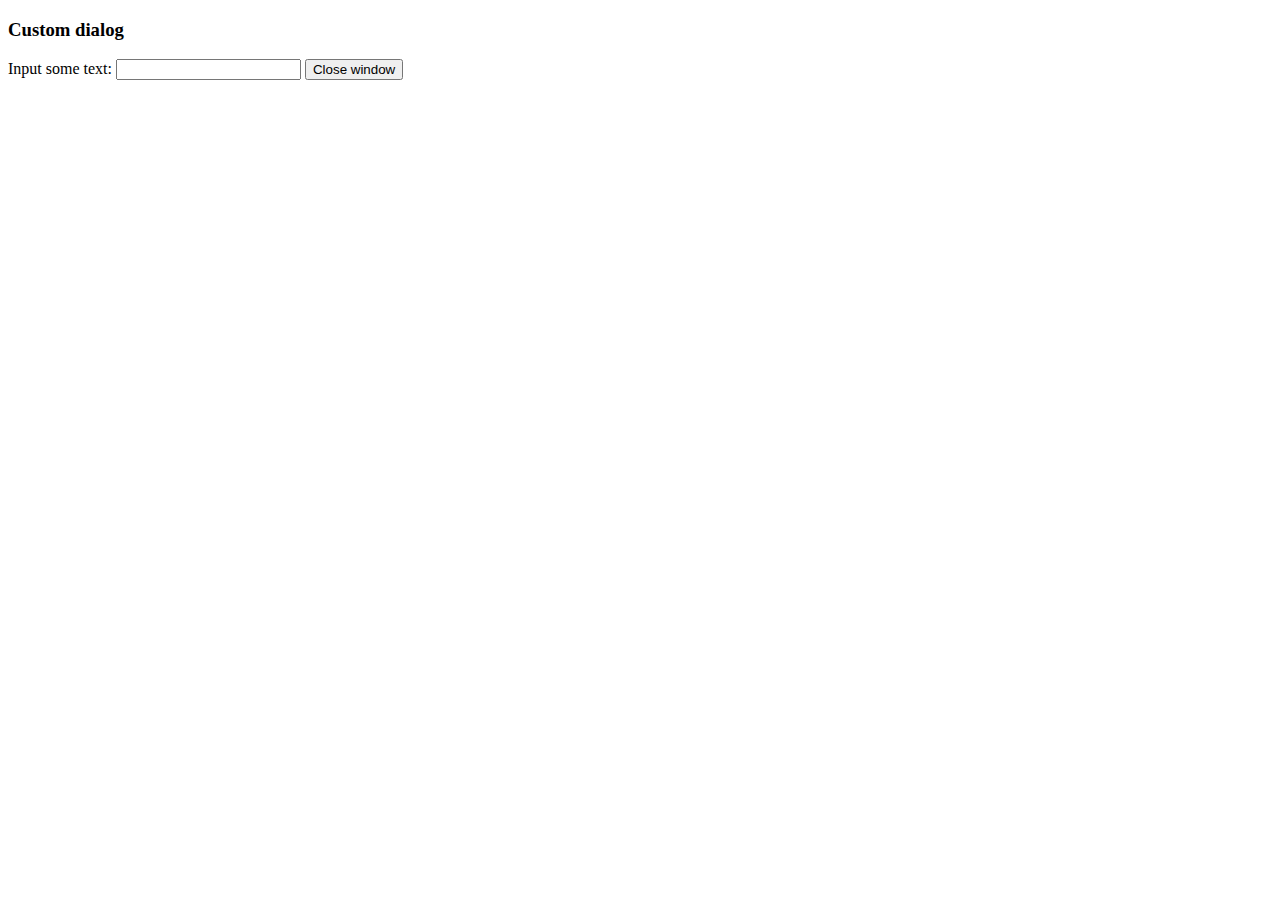
<file: js/plugins/example/dialog.html>
<!DOCTYPE html>
<html>
<body>
	<h3>Custom dialog</h3>
	Input some text: <input id="content">
	<button onclick="top.tinymce.activeEditor.windowManager.getWindows()[0].close();">Close window</button>
</body>
</html>
</file>
<file: css/icons-font/demo-files/demo.css>
body {
	padding: 0;
	margin: 0;
	font-family: sans-serif;
	font-size: 1em;
	line-height: 1.5;
	color: #555;
	background: #fff;
}
h1 {
	font-size: 1.5em;
	font-weight: normal;
}
small {
	font-size: .66666667em;
}
a {
	color: #e74c3c;
	text-decoration: none;
}
a:hover, a:focus {
	box-shadow: 0 1px #e74c3c;
}
.bshadow0, input {
	box-shadow: inset 0 -2px #e7e7e7;
}
input:hover {
	box-shadow: inset 0 -2px #ccc;
}
input, fieldset {
	font-size: 1em;
	margin: 0;
	padding: 0;
	border: 0;
}
input {
	color: inherit;
	line-height: 1.5;
	height: 1.5em;
	padding: .25em 0;
}
input:focus {
	outline: none;
	box-shadow: inset 0 -2px #449fdb;
}
.glyph {
	font-size: 16px;
	width: 15em;
	padding-bottom: 1em;
	margin-right: 4em;
	margin-bottom: 1em;
	float: left;
	overflow: hidden;
}
.liga {
	width: 80%;
	width: calc(100% - 2.5em);
}
.talign-right {
	text-align: right;
}
.talign-center {
	text-align: center;
}
.bgc1 {
	background: #f1f1f1;
}
.fgc1 {
	color: #999;
}
.fgc0 {
	color: #000;
}
p {
	margin-top: 1em;
	margin-bottom: 1em;
}
.mvm {
	margin-top: .75em;
	margin-bottom: .75em;
}
.mtn {
	margin-top: 0;
}
.mtl, .mal {
	margin-top: 1.5em;
}
.mbl, .mal {
	margin-bottom: 1.5em;
}
.mal, .mhl {
	margin-left: 1.5em;
	margin-right: 1.5em;
}
.mhmm {
	margin-left: 1em;
	margin-right: 1em;
}
.mls {
	margin-left: .25em;
}
.ptl {
	padding-top: 1.5em;
}
.pbs, .pvs {
	padding-bottom: .25em;
}
.pvs, .pts {
	padding-top: .25em;
}
.unit {
	float: left;
}
.unitRight {
	float: right;
}
.size1of2 {
	width: 50%;
}
.size1of1 {
	width: 100%;
}
.clearfix:before, .clearfix:after {
	content: " ";
	display: table;
}
.clearfix:after {
	clear: both;
}
.hidden-true {
	display: none;
}
.textbox0 {
	width: 3em;
	background: #f1f1f1;
	padding: .25em .5em;
	line-height: 1.5;
	height: 1.5em;
}
#testDrive {
	display: block;
	padding-top: 24px;
	line-height: 1.5;
}
.fs0 {
	font-size: 16px;
}
.fs1 {
	font-size: 28px;
}
.fs2 {
	font-size: 20px;
}
.fs3 {
	font-size: 20px;
}
.fs4 {
	font-size: 20px;
}
.fs5 {
	font-size: 20px;
}
.fs6 {
	font-size: 20px;
}
</file>
<file: css/icons-font/style.css>
@font-face {
	font-family: 'xicons';
	src: url('fonts/xicons.eot');
}
@font-face {
	font-family: 'xicons';
	src: url([data-uri]) format('truetype');
	font-weight: normal;
	font-style: normal;
}

[class^="xicon-"], [class*=" xicon-"] {
	font-family: 'xicons';
	speak: none;
	font-style: normal;
	font-weight: normal;
	font-variant: normal;
	text-transform: none;
	line-height: 1;

	/* Better Font Rendering =========== */
	-webkit-font-smoothing: antialiased;
	-moz-osx-font-smoothing: grayscale;
}

.xicon-info-circle:before {
	content: "\f05a";
}
.xicon-lead-tracking:before {
	content: "\e675";
}
.xicon-cogs2:before {
	content: "\e676";
}
.xicon-times-circle:before {
	content: "\f057";
}
.xicon-check-circle:before {
	content: "\f058";
}
.xicon-exclamation-circle:before {
	content: "\f06a";
}
.xicon-chevron-down:before {
	content: "\e63a";
}
.xicon-chevron-up:before {
	content: "\e63b";
}
.xicon-signout:before {
	content: "\e662";
}
.xicon-minus-circle:before {
	content: "\f056";
}
.xicon-plus-circle:before {
	content: "\f055";
}
.xicon-notification:before {
	content: "\e679";
}
.xicon-google:before {
	content: "\ea87";
}
.xicon-cart:before {
	content: "\e93a";
}
.xicon-loop2:before {
	content: "\ea2d";
}
.xicon-expand:before {
	content: "\e669";
}
.xicon-contract:before {
	content: "\e66a";
}
.xicon-expand2:before {
	content: "\e66b";
}
.xicon-contract2:before {
	content: "\e66c";
}
.xicon-loop:before {
	content: "\e66d";
}
.xicon-shuffle:before {
	content: "\e66e";
}
.xicon-arrow2-up-left:before {
	content: "\e649";
}
.xicon-tag:before {
	content: "\e600";
}
.xicon-arrow2-up:before {
	content: "\e64a";
}
.xicon-tags:before {
	content: "\e601";
}
.xicon-arrow2-up-right:before {
	content: "\e64b";
}
.xicon-download:before {
	content: "\e602";
}
.xicon-arrow2-right:before {
	content: "\e64c";
}
.xicon-fire:before {
	content: "\e643";
}
.xicon-arrow2-down-right:before {
	content: "\e64d";
}
.xicon-upload:before {
	content: "\e603";
}
.xicon-arrow2-down:before {
	content: "\e64e";
}
.xicon-cogs:before {
	content: "\e644";
}
.xicon-arrow2-down-left:before {
	content: "\e64f";
}
.xicon-plus:before {
	content: "\e604";
}
.xicon-arrow2-left:before {
	content: "\e650";
}
.xicon-star:before {
	content: "\e605";
}
.xicon-star2:before {
	content: "\e606";
}
.xicon-pie:before {
	content: "\e607";
}
.xicon-info:before {
	content: "\e655";
}
.xicon-bars:before {
	content: "\e608";
}
.xicon-bars2:before {
	content: "\e609";
}
.xicon-eye:before {
	content: "\e60a";
}
.xicon-eye-blocked:before {
	content: "\e60b";
}
.xicon-copy:before {
	content: "\e60c";
}
.xicon-mail:before {
	content: "\e60d";
}
.xicon-envelope:before {
	content: "\e60e";
}
.xicon-pencil:before {
	content: "\e60f";
}
.xicon-file:before {
	content: "\e610";
}
.xicon-profile:before {
	content: "\e611";
}
.xicon-user:before {
	content: "\e612";
}
.xicon-users:before {
	content: "\e613";
}
.xicon-remove:before {
	content: "\e614";
}
.xicon-signup:before {
	content: "\e615";
}
.xicon-checkmark-circle:before {
	content: "\e616";
}
.xicon-radio-unchecked:before {
	content: "\e617";
}
.xicon-radio-checked:before {
	content: "\e618";
}
.xicon-checkbox-unchecked:before {
	content: "\e619";
}
.xicon-checkbox-checked:before {
	content: "\e61a";
}
.xicon-checkmark:before {
	content: "\e61b";
}
.xicon-checkmark2:before {
	content: "\e61c";
}
.xicon-flag:before {
	content: "\e61d";
}
.xicon-arrow-up-left:before {
	content: "\e61e";
}
.xicon-arrow-up:before {
	content: "\e61f";
}
.xicon-arrow-up-right:before {
	content: "\e620";
}
.xicon-arrow-right:before {
	content: "\e621";
}
.xicon-arrow-down-right:before {
	content: "\e622";
}
.xicon-arrow-down:before {
	content: "\e623";
}
.xicon-arrow-down-left:before {
	content: "\e624";
}
.xicon-arrow-left:before {
	content: "\e625";
}
.xicon-lab:before {
	content: "\e626";
}
.xicon-copy2:before {
	content: "\e627";
}
.xicon-meter:before {
	content: "\e628";
}
.xicon-compass:before {
	content: "\e629";
}
.xicon-user2:before {
	content: "\e62a";
}
.xicon-stack:before {
	content: "\e62b";
}
.xicon-bubbles:before {
	content: "\e62c";
}
.xicon-search:before {
	content: "\e62d";
}
.xicon-linkedin:before {
	content: "\e62e";
}
.xicon-link:before {
	content: "\e62f";
}
.xicon-google-plus:before {
	content: "\e630";
}
.xicon-twitter:before {
	content: "\e631";
}
.xicon-facebook:before {
	content: "\e632";
}
.xicon-filter:before {
	content: "\e633";
}
.xicon-trophy:before {
	content: "\e634";
}
.xicon-heart:before {
	content: "\e635";
}
.xicon-heart2:before {
	content: "\e636";
}
.xicon-office:before {
	content: "\e637";
}
.xicon-home:before {
	content: "\e638";
}
.xicon-pinterest:before {
	content: "\e639";
}
.xicon-loop-alt2:before {
	content: "\e656";
}
.xicon-cog:before {
	content: "\e65b";
}
.xicon-uniF47D:before {
	content: "\e65d";
}
.xicon-exit:before {
	content: "\e663";
}
.xicon-google-analytics:before {
	content: "\e673";
}
.xicon-envelope2:before {
	content: "\e677";
}
.xicon-medal:before {
	content: "\e678";
}
.xicon-plus2:before {
	content: "\e65a";
}
.xicon-notice:before {
	content: "\e661";
}
.xicon-help2:before {
	content: "\e674";
}
.xicon-arrow4-left:before {
	content: "\e670";
}
.xicon-arrow4-down:before {
	content: "\e671";
}
.xicon-arrow4-up:before {
	content: "\e672";
}
.xicon-arrow4-right:before {
	content: "\e66f";
}
.xicon-arrow1-left:before {
	content: "\e665";
}
.xicon-arrow1-down:before {
	content: "\e666";
}
.xicon-arrow1-up:before {
	content: "\e667";
}
.xicon-arrow1-right:before {
	content: "\e668";
}
.xicon-arrow-right2:before {
	content: "\e657";
}
.xicon-arrow-left2:before {
	content: "\e658";
}
.xicon-arrow3-left:before {
	content: "\e651";
}
.xicon-arrow3-down:before {
	content: "\e652";
}
.xicon-arrow3-up:before {
	content: "\e653";
}
.xicon-arrow3-right:before {
	content: "\e654";
}
.xicon-graduation:before {
	content: "\e63c";
}
.xicon-directions:before {
	content: "\e63d";
}
.xicon-statistics:before {
	content: "\e63e";
}
.xicon-bars3:before {
	content: "\e63f";
}
.xicon-mail2:before {
	content: "\e640";
}
.xicon-tag-sell:before {
	content: "\e641";
}
.xicon-magnet:before {
	content: "\e642";
}
.xicon-facebook2:before {
	content: "\e645";
}
.xicon-twitter2:before {
	content: "\e646";
}
.xicon-google-plus2:before {
	content: "\e647";
}
.xicon-linkedin2:before {
	content: "\e648";
}
.xicon-checkmark3:before {
	content: "\e659";
}
.xicon-help:before {
	content: "\e65c";
}
.xicon-flow-cascade:before {
	content: "\e660";
}
.xicon-login:before {
	content: "\e65f";
}
.xicon-calendar:before {
	content: "\e65e";
}
.xicon-logout:before {
	content: "\e664";
}
</file>
<file: css/icons-font/ie7/ie7.css>
.xicon-info-circle {
	*zoom: expression(this.runtimeStyle['zoom'] = '1', this.innerHTML = '&#xf05a;');
}
.xicon-lead-tracking {
	*zoom: expression(this.runtimeStyle['zoom'] = '1', this.innerHTML = '&#xe675;');
}
.xicon-cogs2 {
	*zoom: expression(this.runtimeStyle['zoom'] = '1', this.innerHTML = '&#xe676;');
}
.xicon-times-circle {
	*zoom: expression(this.runtimeStyle['zoom'] = '1', this.innerHTML = '&#xf057;');
}
.xicon-check-circle {
	*zoom: expression(this.runtimeStyle['zoom'] = '1', this.innerHTML = '&#xf058;');
}
.xicon-exclamation-circle {
	*zoom: expression(this.runtimeStyle['zoom'] = '1', this.innerHTML = '&#xf06a;');
}
.xicon-chevron-down {
	*zoom: expression(this.runtimeStyle['zoom'] = '1', this.innerHTML = '&#xe63a;');
}
.xicon-chevron-up {
	*zoom: expression(this.runtimeStyle['zoom'] = '1', this.innerHTML = '&#xe63b;');
}
.xicon-signout {
	*zoom: expression(this.runtimeStyle['zoom'] = '1', this.innerHTML = '&#xe662;');
}
.xicon-minus-circle {
	*zoom: expression(this.runtimeStyle['zoom'] = '1', this.innerHTML = '&#xf056;');
}
.xicon-plus-circle {
	*zoom: expression(this.runtimeStyle['zoom'] = '1', this.innerHTML = '&#xf055;');
}
.xicon-notification {
	*zoom: expression(this.runtimeStyle['zoom'] = '1', this.innerHTML = '&#xe679;');
}
.xicon-google {
	*zoom: expression(this.runtimeStyle['zoom'] = '1', this.innerHTML = '&#xea87;');
}
.xicon-cart {
	*zoom: expression(this.runtimeStyle['zoom'] = '1', this.innerHTML = '&#xe93a;');
}
.xicon-loop2 {
	*zoom: expression(this.runtimeStyle['zoom'] = '1', this.innerHTML = '&#xea2d;');
}
.xicon-expand {
	*zoom: expression(this.runtimeStyle['zoom'] = '1', this.innerHTML = '&#xe669;');
}
.xicon-contract {
	*zoom: expression(this.runtimeStyle['zoom'] = '1', this.innerHTML = '&#xe66a;');
}
.xicon-expand2 {
	*zoom: expression(this.runtimeStyle['zoom'] = '1', this.innerHTML = '&#xe66b;');
}
.xicon-contract2 {
	*zoom: expression(this.runtimeStyle['zoom'] = '1', this.innerHTML = '&#xe66c;');
}
.xicon-loop {
	*zoom: expression(this.runtimeStyle['zoom'] = '1', this.innerHTML = '&#xe66d;');
}
.xicon-shuffle {
	*zoom: expression(this.runtimeStyle['zoom'] = '1', this.innerHTML = '&#xe66e;');
}
.xicon-arrow2-up-left {
	*zoom: expression(this.runtimeStyle['zoom'] = '1', this.innerHTML = '&#xe649;');
}
.xicon-tag {
	*zoom: expression(this.runtimeStyle['zoom'] = '1', this.innerHTML = '&#xe600;');
}
.xicon-arrow2-up {
	*zoom: expression(this.runtimeStyle['zoom'] = '1', this.innerHTML = '&#xe64a;');
}
.xicon-tags {
	*zoom: expression(this.runtimeStyle['zoom'] = '1', this.innerHTML = '&#xe601;');
}
.xicon-arrow2-up-right {
	*zoom: expression(this.runtimeStyle['zoom'] = '1', this.innerHTML = '&#xe64b;');
}
.xicon-download {
	*zoom: expression(this.runtimeStyle['zoom'] = '1', this.innerHTML = '&#xe602;');
}
.xicon-arrow2-right {
	*zoom: expression(this.runtimeStyle['zoom'] = '1', this.innerHTML = '&#xe64c;');
}
.xicon-fire {
	*zoom: expression(this.runtimeStyle['zoom'] = '1', this.innerHTML = '&#xe643;');
}
.xicon-arrow2-down-right {
	*zoom: expression(this.runtimeStyle['zoom'] = '1', this.innerHTML = '&#xe64d;');
}
.xicon-upload {
	*zoom: expression(this.runtimeStyle['zoom'] = '1', this.innerHTML = '&#xe603;');
}
.xicon-arrow2-down {
	*zoom: expression(this.runtimeStyle['zoom'] = '1', this.innerHTML = '&#xe64e;');
}
.xicon-cogs {
	*zoom: expression(this.runtimeStyle['zoom'] = '1', this.innerHTML = '&#xe644;');
}
.xicon-arrow2-down-left {
	*zoom: expression(this.runtimeStyle['zoom'] = '1', this.innerHTML = '&#xe64f;');
}
.xicon-plus {
	*zoom: expression(this.runtimeStyle['zoom'] = '1', this.innerHTML = '&#xe604;');
}
.xicon-arrow2-left {
	*zoom: expression(this.runtimeStyle['zoom'] = '1', this.innerHTML = '&#xe650;');
}
.xicon-star {
	*zoom: expression(this.runtimeStyle['zoom'] = '1', this.innerHTML = '&#xe605;');
}
.xicon-star2 {
	*zoom: expression(this.runtimeStyle['zoom'] = '1', this.innerHTML = '&#xe606;');
}
.xicon-pie {
	*zoom: expression(this.runtimeStyle['zoom'] = '1', this.innerHTML = '&#xe607;');
}
.xicon-info {
	*zoom: expression(this.runtimeStyle['zoom'] = '1', this.innerHTML = '&#xe655;');
}
.xicon-bars {
	*zoom: expression(this.runtimeStyle['zoom'] = '1', this.innerHTML = '&#xe608;');
}
.xicon-bars2 {
	*zoom: expression(this.runtimeStyle['zoom'] = '1', this.innerHTML = '&#xe609;');
}
.xicon-eye {
	*zoom: expression(this.runtimeStyle['zoom'] = '1', this.innerHTML = '&#xe60a;');
}
.xicon-eye-blocked {
	*zoom: expression(this.runtimeStyle['zoom'] = '1', this.innerHTML = '&#xe60b;');
}
.xicon-copy {
	*zoom: expression(this.runtimeStyle['zoom'] = '1', this.innerHTML = '&#xe60c;');
}
.xicon-mail {
	*zoom: expression(this.runtimeStyle['zoom'] = '1', this.innerHTML = '&#xe60d;');
}
.xicon-envelope {
	*zoom: expression(this.runtimeStyle['zoom'] = '1', this.innerHTML = '&#xe60e;');
}
.xicon-pencil {
	*zoom: expression(this.runtimeStyle['zoom'] = '1', this.innerHTML = '&#xe60f;');
}
.xicon-file {
	*zoom: expression(this.runtimeStyle['zoom'] = '1', this.innerHTML = '&#xe610;');
}
.xicon-profile {
	*zoom: expression(this.runtimeStyle['zoom'] = '1', this.innerHTML = '&#xe611;');
}
.xicon-user {
	*zoom: expression(this.runtimeStyle['zoom'] = '1', this.innerHTML = '&#xe612;');
}
.xicon-users {
	*zoom: expression(this.runtimeStyle['zoom'] = '1', this.innerHTML = '&#xe613;');
}
.xicon-remove {
	*zoom: expression(this.runtimeStyle['zoom'] = '1', this.innerHTML = '&#xe614;');
}
.xicon-signup {
	*zoom: expression(this.runtimeStyle['zoom'] = '1', this.innerHTML = '&#xe615;');
}
.xicon-checkmark-circle {
	*zoom: expression(this.runtimeStyle['zoom'] = '1', this.innerHTML = '&#xe616;');
}
.xicon-radio-unchecked {
	*zoom: expression(this.runtimeStyle['zoom'] = '1', this.innerHTML = '&#xe617;');
}
.xicon-radio-checked {
	*zoom: expression(this.runtimeStyle['zoom'] = '1', this.innerHTML = '&#xe618;');
}
.xicon-checkbox-unchecked {
	*zoom: expression(this.runtimeStyle['zoom'] = '1', this.innerHTML = '&#xe619;');
}
.xicon-checkbox-checked {
	*zoom: expression(this.runtimeStyle['zoom'] = '1', this.innerHTML = '&#xe61a;');
}
.xicon-checkmark {
	*zoom: expression(this.runtimeStyle['zoom'] = '1', this.innerHTML = '&#xe61b;');
}
.xicon-checkmark2 {
	*zoom: expression(this.runtimeStyle['zoom'] = '1', this.innerHTML = '&#xe61c;');
}
.xicon-flag {
	*zoom: expression(this.runtimeStyle['zoom'] = '1', this.innerHTML = '&#xe61d;');
}
.xicon-arrow-up-left {
	*zoom: expression(this.runtimeStyle['zoom'] = '1', this.innerHTML = '&#xe61e;');
}
.xicon-arrow-up {
	*zoom: expression(this.runtimeStyle['zoom'] = '1', this.innerHTML = '&#xe61f;');
}
.xicon-arrow-up-right {
	*zoom: expression(this.runtimeStyle['zoom'] = '1', this.innerHTML = '&#xe620;');
}
.xicon-arrow-right {
	*zoom: expression(this.runtimeStyle['zoom'] = '1', this.innerHTML = '&#xe621;');
}
.xicon-arrow-down-right {
	*zoom: expression(this.runtimeStyle['zoom'] = '1', this.innerHTML = '&#xe622;');
}
.xicon-arrow-down {
	*zoom: expression(this.runtimeStyle['zoom'] = '1', this.innerHTML = '&#xe623;');
}
.xicon-arrow-down-left {
	*zoom: expression(this.runtimeStyle['zoom'] = '1', this.innerHTML = '&#xe624;');
}
.xicon-arrow-left {
	*zoom: expression(this.runtimeStyle['zoom'] = '1', this.innerHTML = '&#xe625;');
}
.xicon-lab {
	*zoom: expression(this.runtimeStyle['zoom'] = '1', this.innerHTML = '&#xe626;');
}
.xicon-copy2 {
	*zoom: expression(this.runtimeStyle['zoom'] = '1', this.innerHTML = '&#xe627;');
}
.xicon-meter {
	*zoom: expression(this.runtimeStyle['zoom'] = '1', this.innerHTML = '&#xe628;');
}
.xicon-compass {
	*zoom: expression(this.runtimeStyle['zoom'] = '1', this.innerHTML = '&#xe629;');
}
.xicon-user2 {
	*zoom: expression(this.runtimeStyle['zoom'] = '1', this.innerHTML = '&#xe62a;');
}
.xicon-stack {
	*zoom: expression(this.runtimeStyle['zoom'] = '1', this.innerHTML = '&#xe62b;');
}
.xicon-bubbles {
	*zoom: expression(this.runtimeStyle['zoom'] = '1', this.innerHTML = '&#xe62c;');
}
.xicon-search {
	*zoom: expression(this.runtimeStyle['zoom'] = '1', this.innerHTML = '&#xe62d;');
}
.xicon-linkedin {
	*zoom: expression(this.runtimeStyle['zoom'] = '1', this.innerHTML = '&#xe62e;');
}
.xicon-link {
	*zoom: expression(this.runtimeStyle['zoom'] = '1', this.innerHTML = '&#xe62f;');
}
.xicon-google-plus {
	*zoom: expression(this.runtimeStyle['zoom'] = '1', this.innerHTML = '&#xe630;');
}
.xicon-twitter {
	*zoom: expression(this.runtimeStyle['zoom'] = '1', this.innerHTML = '&#xe631;');
}
.xicon-facebook {
	*zoom: expression(this.runtimeStyle['zoom'] = '1', this.innerHTML = '&#xe632;');
}
.xicon-filter {
	*zoom: expression(this.runtimeStyle['zoom'] = '1', this.innerHTML = '&#xe633;');
}
.xicon-trophy {
	*zoom: expression(this.runtimeStyle['zoom'] = '1', this.innerHTML = '&#xe634;');
}
.xicon-heart {
	*zoom: expression(this.runtimeStyle['zoom'] = '1', this.innerHTML = '&#xe635;');
}
.xicon-heart2 {
	*zoom: expression(this.runtimeStyle['zoom'] = '1', this.innerHTML = '&#xe636;');
}
.xicon-office {
	*zoom: expression(this.runtimeStyle['zoom'] = '1', this.innerHTML = '&#xe637;');
}
.xicon-home {
	*zoom: expression(this.runtimeStyle['zoom'] = '1', this.innerHTML = '&#xe638;');
}
.xicon-pinterest {
	*zoom: expression(this.runtimeStyle['zoom'] = '1', this.innerHTML = '&#xe639;');
}
.xicon-loop-alt2 {
	*zoom: expression(this.runtimeStyle['zoom'] = '1', this.innerHTML = '&#xe656;');
}
.xicon-cog {
	*zoom: expression(this.runtimeStyle['zoom'] = '1', this.innerHTML = '&#xe65b;');
}
.xicon-uniF47D {
	*zoom: expression(this.runtimeStyle['zoom'] = '1', this.innerHTML = '&#xe65d;');
}
.xicon-exit {
	*zoom: expression(this.runtimeStyle['zoom'] = '1', this.innerHTML = '&#xe663;');
}
.xicon-google-analytics {
	*zoom: expression(this.runtimeStyle['zoom'] = '1', this.innerHTML = '&#xe673;');
}
.xicon-envelope2 {
	*zoom: expression(this.runtimeStyle['zoom'] = '1', this.innerHTML = '&#xe677;');
}
.xicon-medal {
	*zoom: expression(this.runtimeStyle['zoom'] = '1', this.innerHTML = '&#xe678;');
}
.xicon-plus2 {
	*zoom: expression(this.runtimeStyle['zoom'] = '1', this.innerHTML = '&#xe65a;');
}
.xicon-notice {
	*zoom: expression(this.runtimeStyle['zoom'] = '1', this.innerHTML = '&#xe661;');
}
.xicon-help2 {
	*zoom: expression(this.runtimeStyle['zoom'] = '1', this.innerHTML = '&#xe674;');
}
.xicon-arrow4-left {
	*zoom: expression(this.runtimeStyle['zoom'] = '1', this.innerHTML = '&#xe670;');
}
.xicon-arrow4-down {
	*zoom: expression(this.runtimeStyle['zoom'] = '1', this.innerHTML = '&#xe671;');
}
.xicon-arrow4-up {
	*zoom: expression(this.runtimeStyle['zoom'] = '1', this.innerHTML = '&#xe672;');
}
.xicon-arrow4-right {
	*zoom: expression(this.runtimeStyle['zoom'] = '1', this.innerHTML = '&#xe66f;');
}
.xicon-arrow1-left {
	*zoom: expression(this.runtimeStyle['zoom'] = '1', this.innerHTML = '&#xe665;');
}
.xicon-arrow1-down {
	*zoom: expression(this.runtimeStyle['zoom'] = '1', this.innerHTML = '&#xe666;');
}
.xicon-arrow1-up {
	*zoom: expression(this.runtimeStyle['zoom'] = '1', this.innerHTML = '&#xe667;');
}
.xicon-arrow1-right {
	*zoom: expression(this.runtimeStyle['zoom'] = '1', this.innerHTML = '&#xe668;');
}
.xicon-arrow-right2 {
	*zoom: expression(this.runtimeStyle['zoom'] = '1', this.innerHTML = '&#xe657;');
}
.xicon-arrow-left2 {
	*zoom: expression(this.runtimeStyle['zoom'] = '1', this.innerHTML = '&#xe658;');
}
.xicon-arrow3-left {
	*zoom: expression(this.runtimeStyle['zoom'] = '1', this.innerHTML = '&#xe651;');
}
.xicon-arrow3-down {
	*zoom: expression(this.runtimeStyle['zoom'] = '1', this.innerHTML = '&#xe652;');
}
.xicon-arrow3-up {
	*zoom: expression(this.runtimeStyle['zoom'] = '1', this.innerHTML = '&#xe653;');
}
.xicon-arrow3-right {
	*zoom: expression(this.runtimeStyle['zoom'] = '1', this.innerHTML = '&#xe654;');
}
.xicon-graduation {
	*zoom: expression(this.runtimeStyle['zoom'] = '1', this.innerHTML = '&#xe63c;');
}
.xicon-directions {
	*zoom: expression(this.runtimeStyle['zoom'] = '1', this.innerHTML = '&#xe63d;');
}
.xicon-statistics {
	*zoom: expression(this.runtimeStyle['zoom'] = '1', this.innerHTML = '&#xe63e;');
}
.xicon-bars3 {
	*zoom: expression(this.runtimeStyle['zoom'] = '1', this.innerHTML = '&#xe63f;');
}
.xicon-mail2 {
	*zoom: expression(this.runtimeStyle['zoom'] = '1', this.innerHTML = '&#xe640;');
}
.xicon-tag-sell {
	*zoom: expression(this.runtimeStyle['zoom'] = '1', this.innerHTML = '&#xe641;');
}
.xicon-magnet {
	*zoom: expression(this.runtimeStyle['zoom'] = '1', this.innerHTML = '&#xe642;');
}
.xicon-facebook2 {
	*zoom: expression(this.runtimeStyle['zoom'] = '1', this.innerHTML = '&#xe645;');
}
.xicon-twitter2 {
	*zoom: expression(this.runtimeStyle['zoom'] = '1', this.innerHTML = '&#xe646;');
}
.xicon-google-plus2 {
	*zoom: expression(this.runtimeStyle['zoom'] = '1', this.innerHTML = '&#xe647;');
}
.xicon-linkedin2 {
	*zoom: expression(this.runtimeStyle['zoom'] = '1', this.innerHTML = '&#xe648;');
}
.xicon-checkmark3 {
	*zoom: expression(this.runtimeStyle['zoom'] = '1', this.innerHTML = '&#xe659;');
}
.xicon-help {
	*zoom: expression(this.runtimeStyle['zoom'] = '1', this.innerHTML = '&#xe65c;');
}
.xicon-flow-cascade {
	*zoom: expression(this.runtimeStyle['zoom'] = '1', this.innerHTML = '&#xe660;');
}
.xicon-login {
	*zoom: expression(this.runtimeStyle['zoom'] = '1', this.innerHTML = '&#xe65f;');
}
.xicon-calendar {
	*zoom: expression(this.runtimeStyle['zoom'] = '1', this.innerHTML = '&#xe65e;');
}
.xicon-logout {
	*zoom: expression(this.runtimeStyle['zoom'] = '1', this.innerHTML = '&#xe664;');
}
</file>
